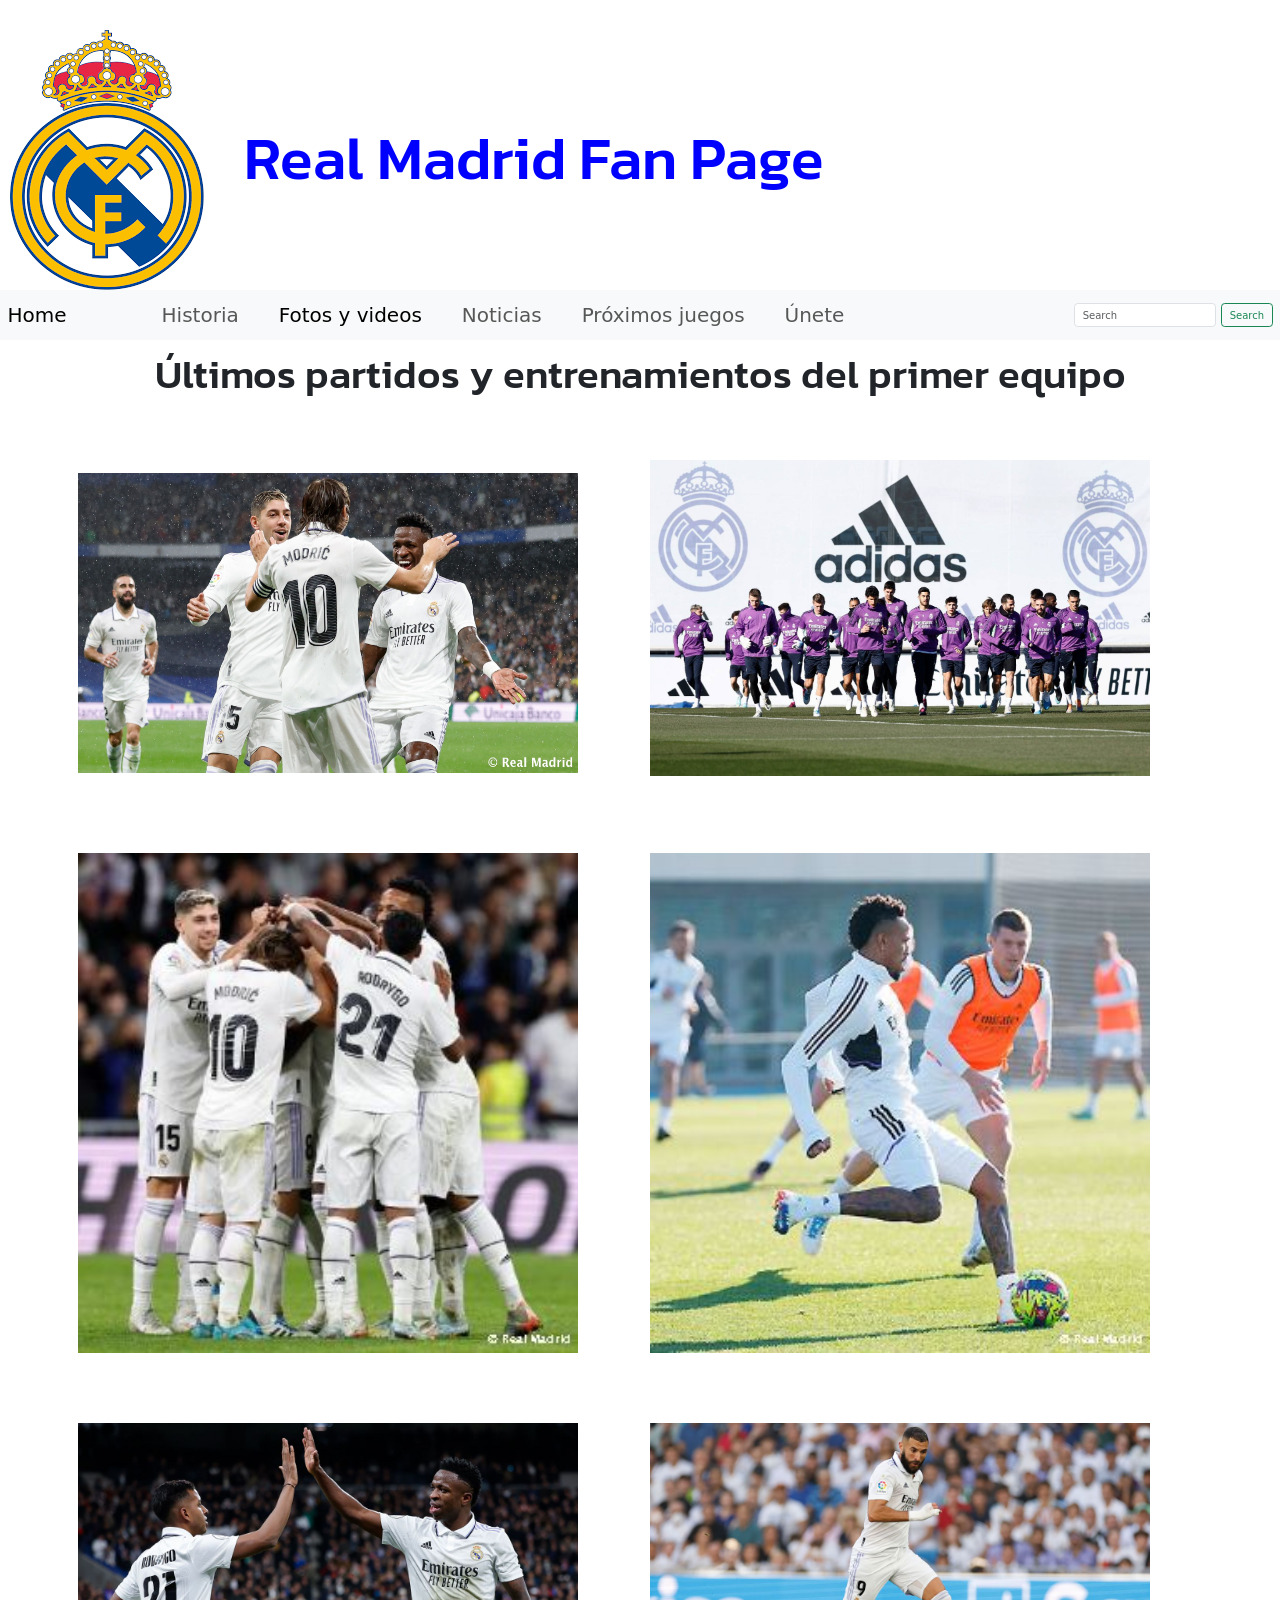
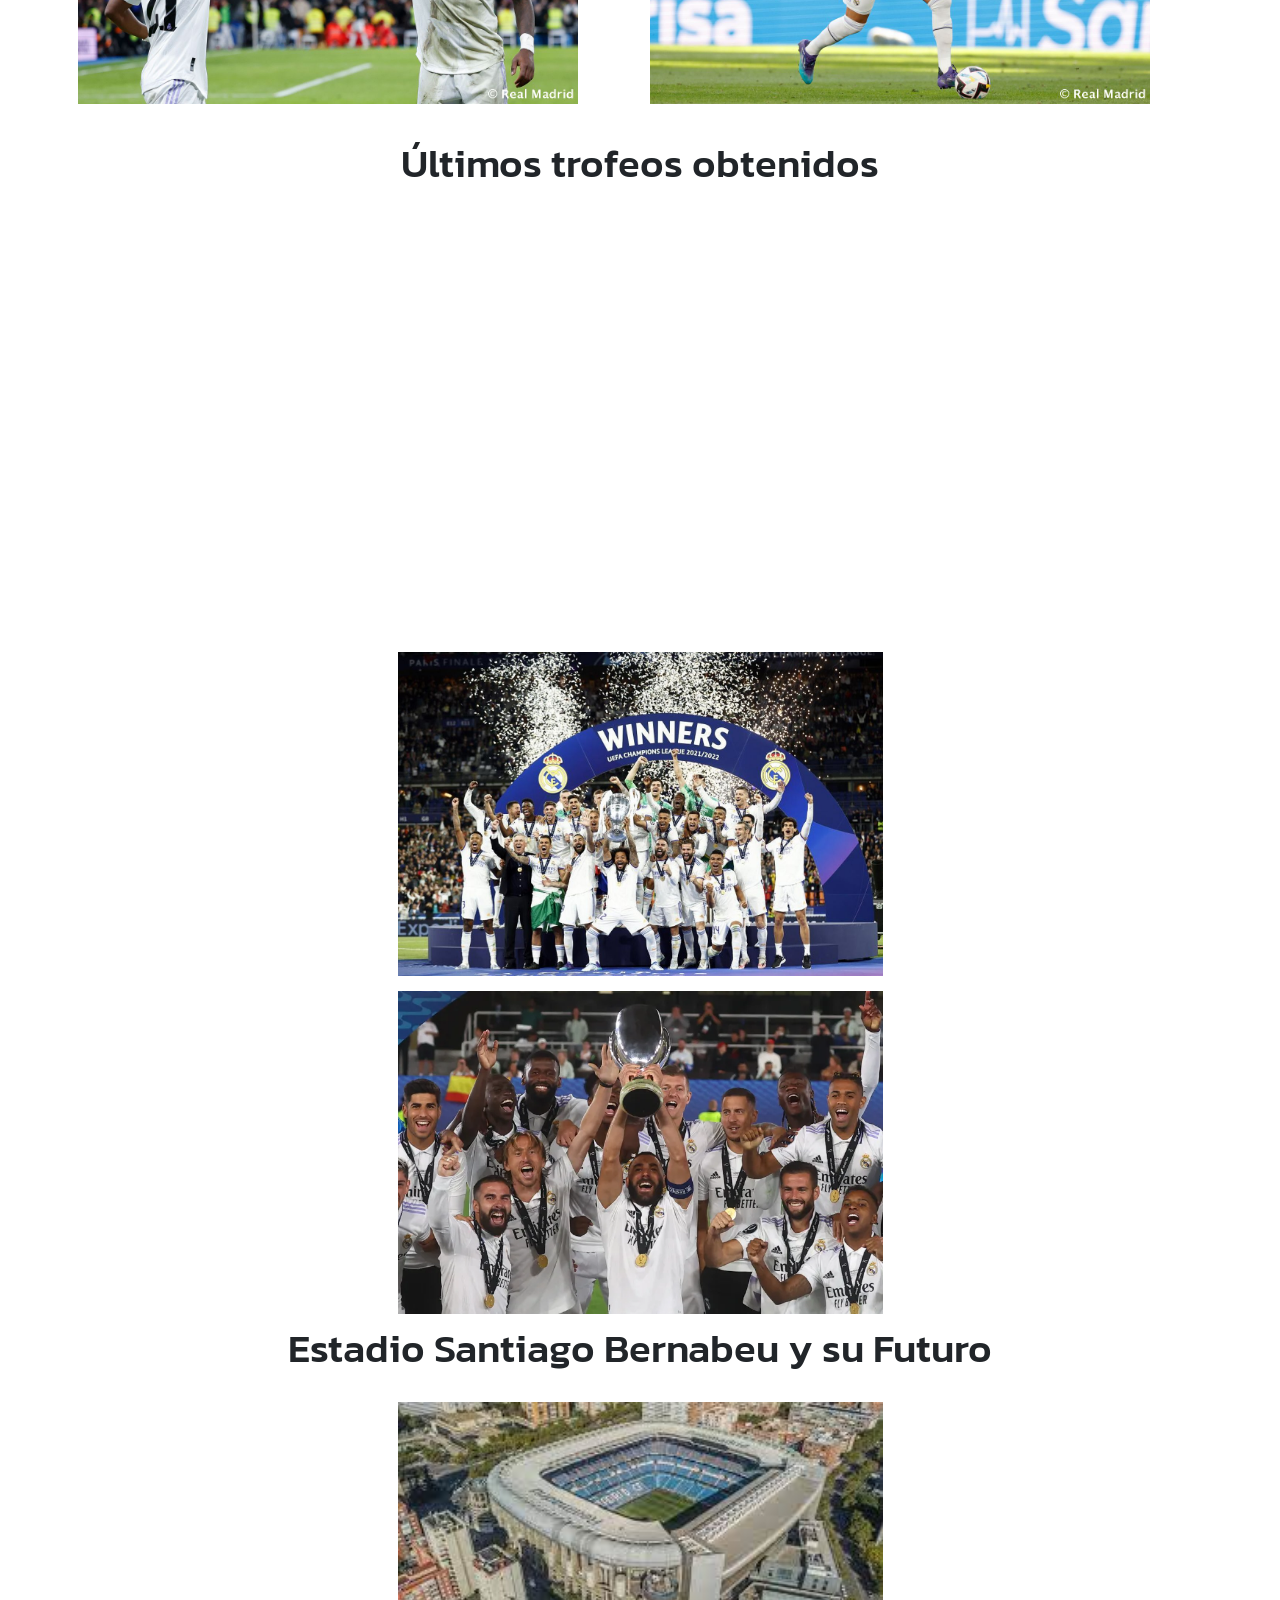
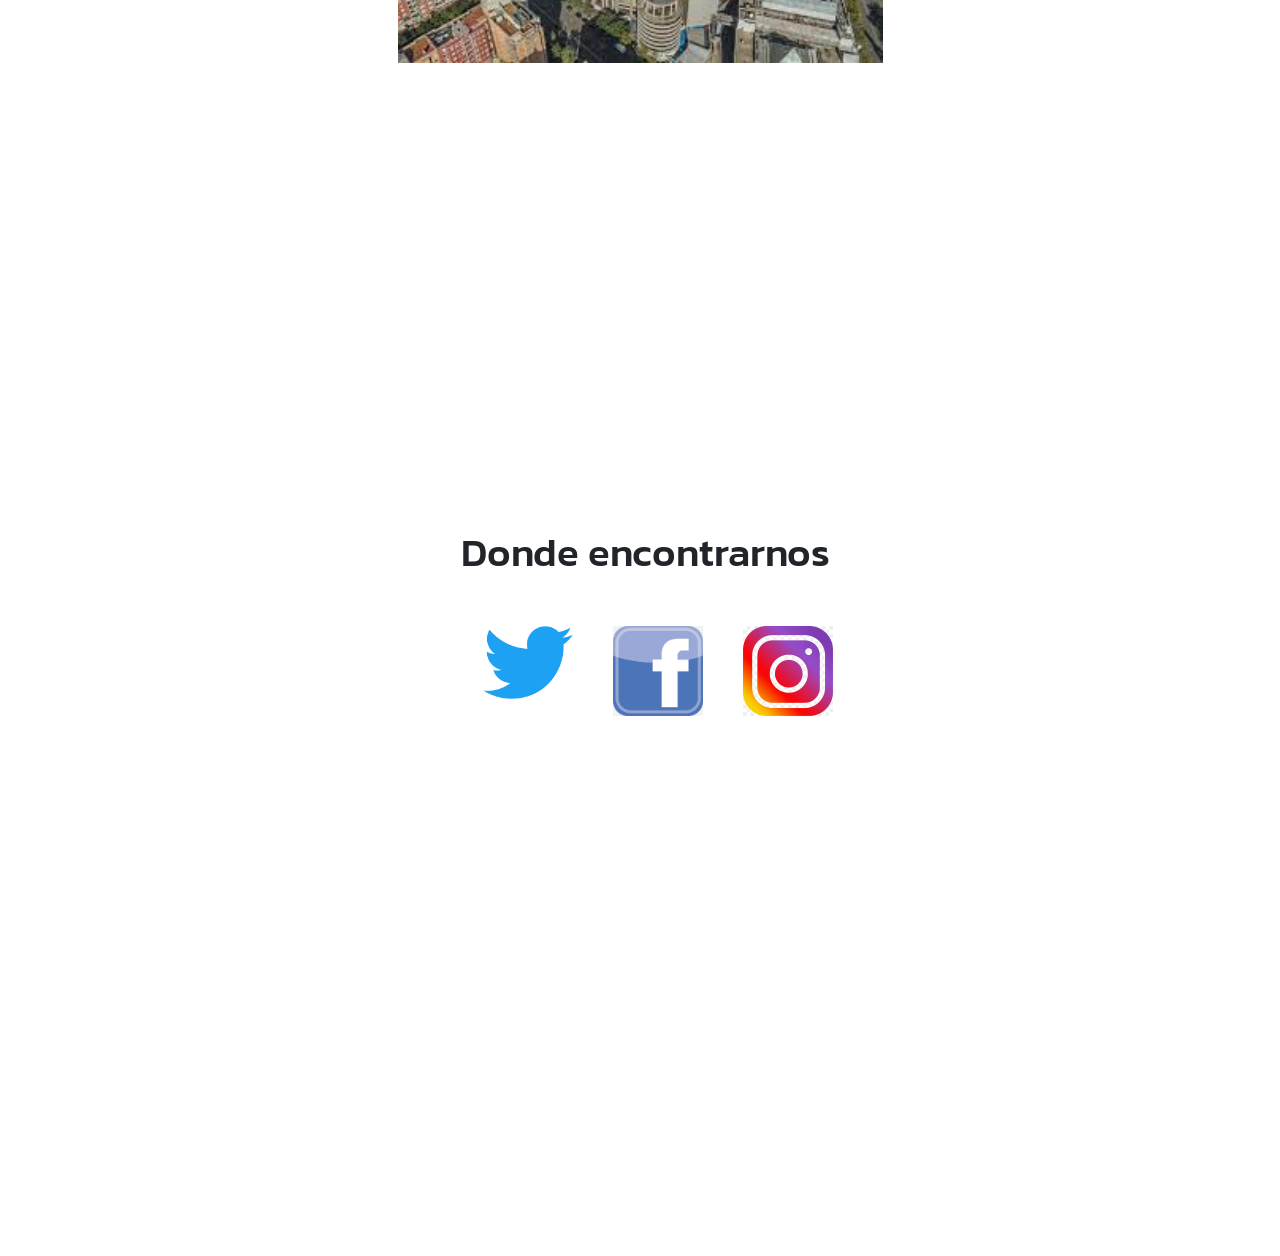
<file: pages/Fotos-y-videos.html>
<!DOCTYPE html>
<html lang="en">
<head>
    <meta charset="UTF-8">
    <meta http-equiv="X-UA-Compatible" content="IE=edge">
    <meta name="viewport" content="width=device-width, initial-scale=1.0">
    <title>Fotos y videos-Real Madrid Fan Page</title>
    <link rel="shortcut icon" href="../img/escudo 1.png">
    <link rel="preconnect" href="https://fonts.googleapis.com">
    <link rel="preconnect" href="https://fonts.gstatic.com" crossorigin>
    <link href="https://fonts.googleapis.com/css2?family=Inter:wght@300;400&family=Kanit:ital@0;1&family=Montserrat&family=Nunito:ital,wght@1,300&display=swap" rel="stylesheet">
   <link href="https://cdn.jsdelivr.net/npm/bootstrap@5.3.0-alpha1/dist/css/bootstrap.min.css" rel="stylesheet" integrity="sha384-GLhlTQ8iRABdZLl6O3oVMWSktQOp6b7In1Zl3/Jr59b6EGGoI1aFkw7cmDA6j6gD" crossorigin="anonymous">
    <link rel="stylesheet" href="../css/styles.css">
</head>
<header>
    <div class="header"> <a href="../index.html">
         <img src="../img/escudo 1.png"alt="logo-real-madrid">
     
     </a>
     <h1>Real Madrid Fan Page</h1>
 </div>

 <nav class="navbar navbar-expand-lg bg-body-tertiary">
    <div class="container-fluid">
     <a class="navbar-brand" href="../index.html">Home</a>
      <button class="navbar-toggler" type="button" data-bs-toggle="collapse" data-bs-target="#navbarSupportedContent" aria-controls="navbarSupportedContent" aria-expanded="false" aria-label="Toggle navigation">
        <span class="navbar-toggler-icon"></span>
      </button> 
      <div class="collapse navbar-collapse" id="navbarSupportedContent">
        <ul class="navbar-nav me-auto mb-2 mb-lg-0">
            <li class="nav-item">
                <a class="nav-link" href="Historia.html">Historia</a>
              </li>
          <li class="nav-item">
            <a class="nav-link active" aria-current="page">Fotos y videos</a>
          </li>
          
          <li class="nav-item">
            <a class="nav-link" href="Noticias.html">Noticias</a>
          </li>
          <li class="nav-item">
            <a class="nav-link" href="Proximos-juegos.html">Próximos juegos</a>
          </li>
          <li class="nav-item">
            <a class="nav-link" href="Unete.html">Únete</a>
          </li>
        </ul>
            
        <form class="d-flex" role="search">
          <input class="form-control me-2" type="search" placeholder="Search" aria-label="Search">
          <button class="btn btn-outline-success" type="submit">Search</button>
        </form>
      </div>
    </div>
</nav>
 </header>
<body>
    <section>
        <h2 class="fotos__h2">Últimos partidos y entrenamientos del primer equipo</h2>
        <section class="fotos__1 container">
          <div class="fotos__1_1">
        <img src="../img/fotos-1.jpg"  alt="foto-1">
      </div>
        <img src="../img/fotos-9.jpg" alt="foto-9">
        <img src="../img/fotos-3.jpg" alt="fotos-3">
        <img src="../img/fotos-2.jpg" alt="fotos-2">
        <img src="../img/fotos-8.jpg" alt="fotos-8">
        <img src="../img/fotos-10.jpg" alt="fotos-10">
      </section>
    </section>
    <section class="fotos__2 container">
    <h2 class="fotos__h2">Últimos trofeos obtenidos</h2>
    <section>
    <div class="video__historia1">
        <iframe width="300" height="315" src="https://www.youtube.com/embed/WiSD3-0IZyg" title="YouTube video player" frameborder="0" allow="accelerometer; autoplay; clipboard-write; encrypted-media; gyroscope; picture-in-picture" allowfullscreen></iframe>
        </div>    
        <div class="fotos__2 container">
        <img src="../img/fotos-4.jpg" alt="foto-4">
        <img src="../img/fotos-5.webp" alt="foto-5">
    </div>
  </section>
</section>

    <h2 class="fotos__h2">Estadio Santiago Bernabeu y su Futuro</h2>
    
<section class="fotos__2 container">
  <div>    
    <img src="../img/fotos-6.jpg" alt="">
  </div>
  <div class="video__youtube1 container">
    <iframe width="300" height="250" src="https://www.youtube.com/embed/aBIpPXIFBCs" title="YouTube video player" frameborder="0" allow="accelerometer; autoplay; clipboard-write; encrypted-media; gyroscope; picture-in-picture" allowfullscreen></iframe>
  </div>
</section>

<footer class="footer-general">

    <h2 class="footer__h2">Donde encontrarnos</h2>
     <div class="footer__1">
     <a class="footer__imgtw" href="https://www.twitter.com/realmadrid"> 
     <img src="../img/logo-tw.png" alt="logo-tw">
     </a>
 
     <span class="footer__imgfb"><a href="https://www.facebook.com/realmadrid.html">
         <img src="../img/logo-fb.png" alt="logo-fb">
     </a> 

     </span>
    <span class="footer__imgig"><a href="https://instagram.com/realmadrid">
     <img src="../img/logo-ig.png" alt="logo-ig">
    </a></span>  
     
     </div>
    
 <div  class="footer__2"> <iframe src="https://www.google.com/maps/embed?pb=!1m18!1m12!1m3!1d6072.034734756565!2d-3.692238563739062!3d40.45275257576471!2m3!1f0!2f0!3f0!3m2!1i1024!2i768!4f13.1!3m3!1m2!1s0xd4228e23705d39f%3A0xa8fff6d26e2b1988!2sEstadio%20Santiago%20Bernab%C3%A9u!5e0!3m2!1ses!2sar!4v1672270156939!5m2!1ses!2sar" width="400" height="300" style="border:0;" allowfullscreen="" loading="lazy" referrerpolicy="no-referrer-when-downgrade"></iframe>
</div>
 </footer>
 <script src="https://cdn.jsdelivr.net/npm/bootstrap@5.3.0-alpha1/dist/js/bootstrap.bundle.min.js" integrity="sha384-w76AqPfDkMBDXo30jS1Sgez6pr3x5MlQ1ZAGC+nuZB+EYdgRZgiwxhTBTkF7CXvN" crossorigin="anonymous"></script>
        
</body>
</html>
</file>
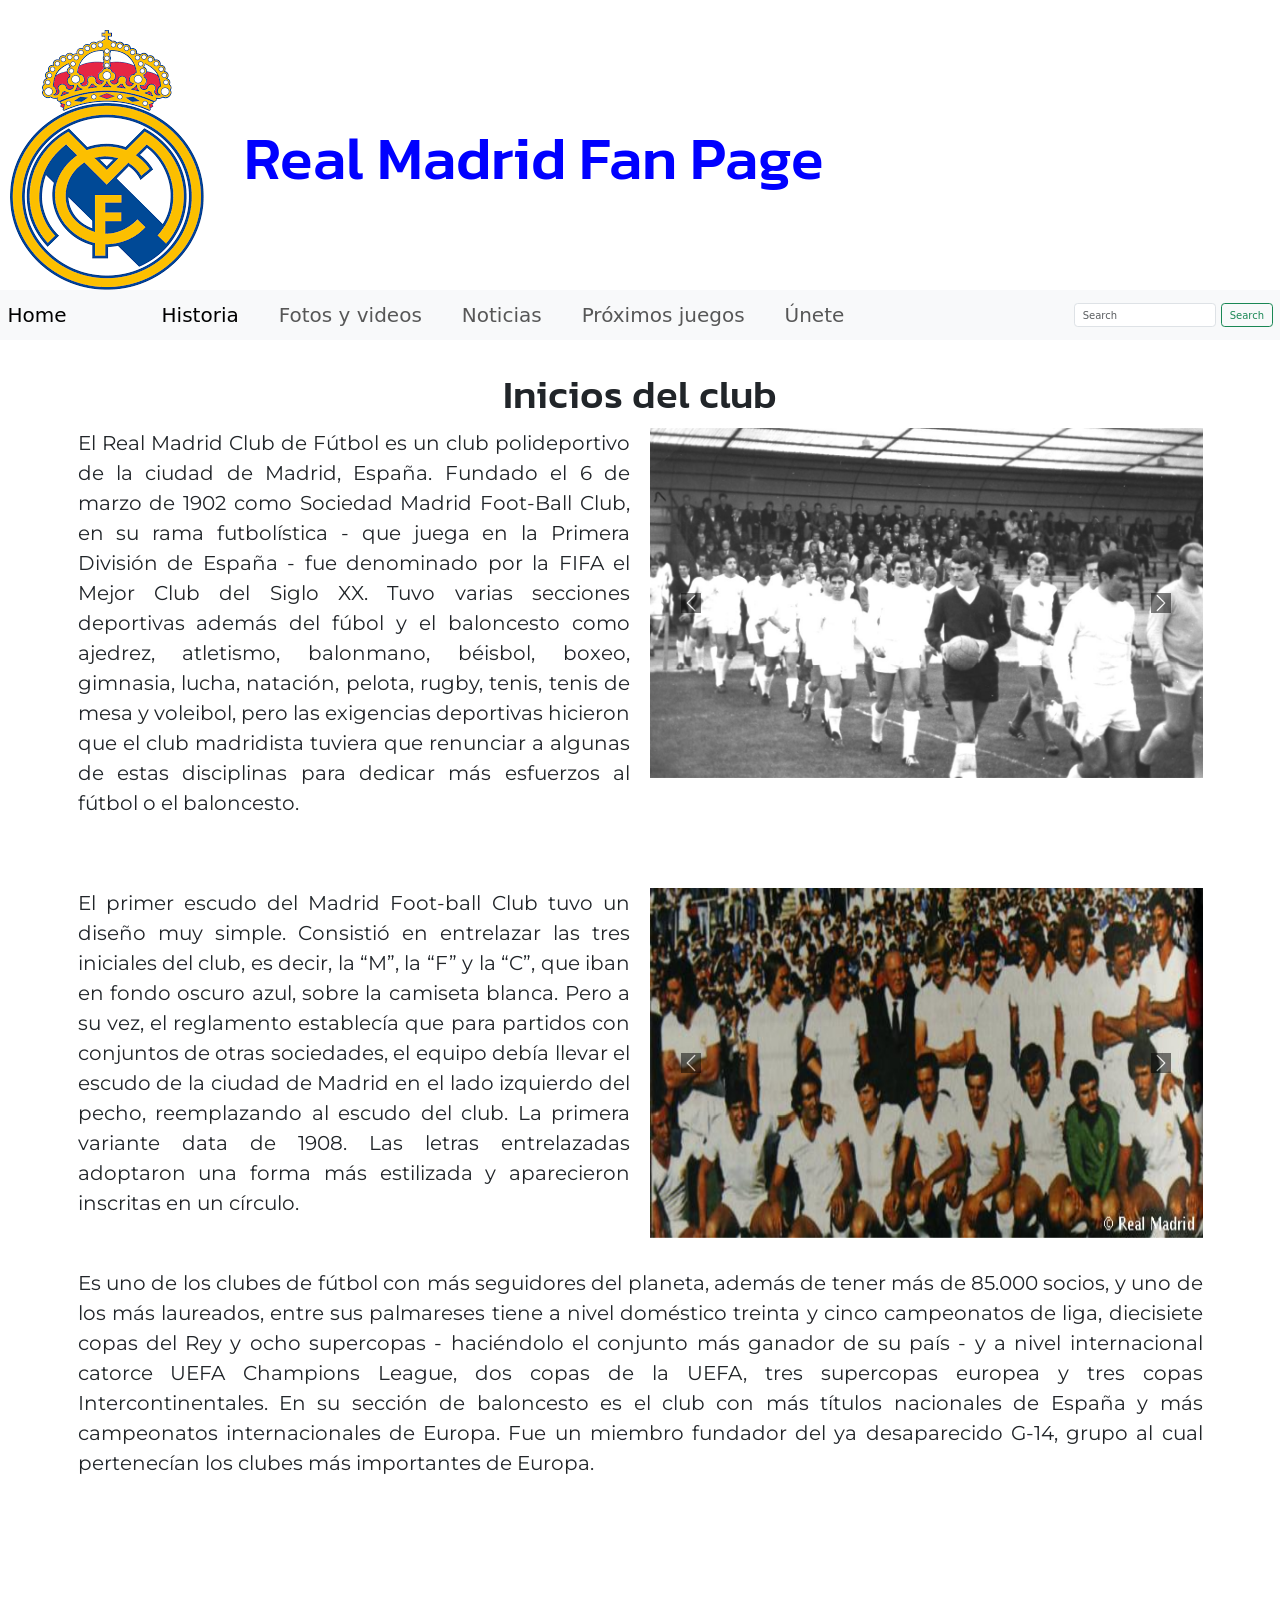
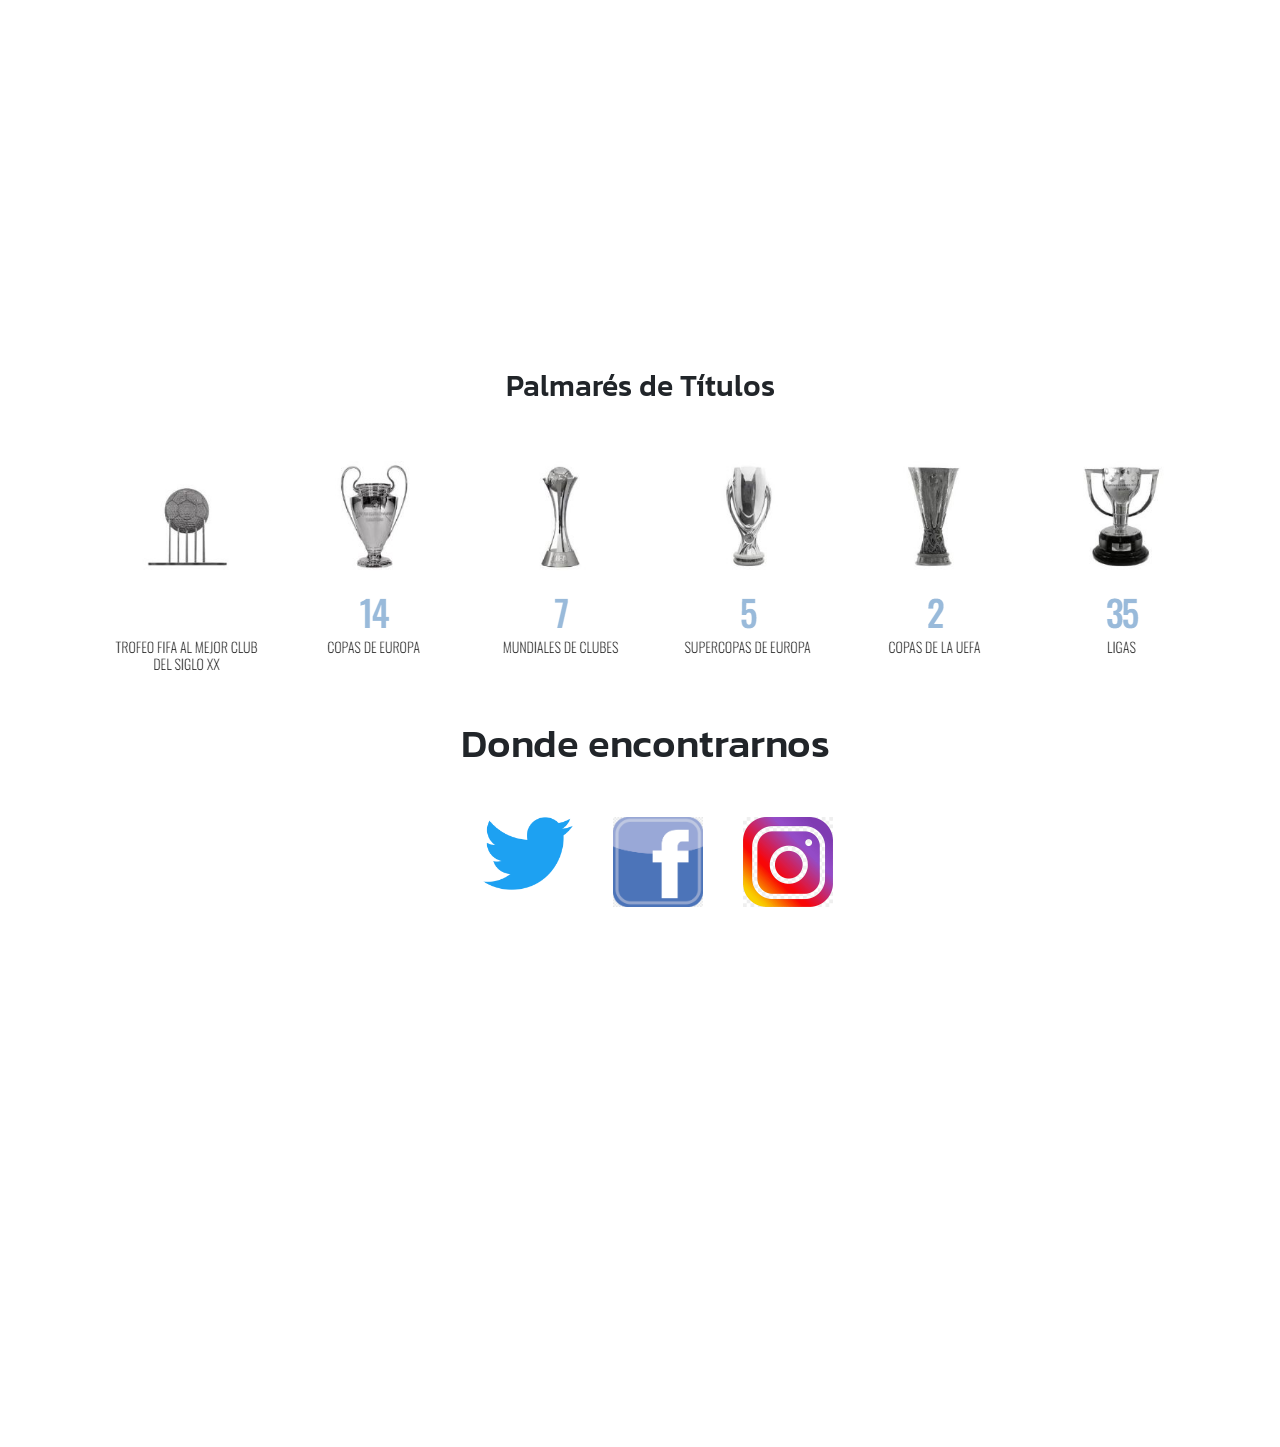
<file: pages/Historia.html>
<!DOCTYPE html>
<html lang="en">
<head>
    <meta charset="UTF-8">
    <meta http-equiv="X-UA-Compatible" content="IE=edge">
    <meta name="viewport" content="width=device-width, initial-scale=1.0">
    <meta name="keywords" content="historia, club, realmadrid, fundacion, titulos, madridista, bernabeu, futbol, uefa, champions">
    <meta name="description" content=" la maravillosa historia de como se fundó y se formó el mejor club del mundo">
    <link rel="shortcut icon" href="../img/escudo 1.png">
    <link rel="preconnect" href="https://fonts.googleapis.com">
    <link rel="preconnect" href="https://fonts.gstatic.com" crossorigin>
    <link href="https://fonts.googleapis.com/css2?family=Inter:wght@300;400&family=Kanit:ital@0;1&family=Montserrat&family=Nunito:ital,wght@1,300&display=swap" rel="stylesheet">
   
    <link href="https://cdn.jsdelivr.net/npm/bootstrap@5.3.0-alpha1/dist/css/bootstrap.min.css" rel="stylesheet" integrity="sha384-GLhlTQ8iRABdZLl6O3oVMWSktQOp6b7In1Zl3/Jr59b6EGGoI1aFkw7cmDA6j6gD" crossorigin="anonymous">
    <link rel="stylesheet" href="../css/styles.css">
    <title>Historia-Real Madrid Fan Page</title>
</head>
<header>
   <div class="header"> <a href="../index.html">
        <img src="../img/escudo 1.png"alt="logo-real-madrid">
    
    </a>
    <h1>Real Madrid Fan Page</h1>
</div>

    <nav class="navbar navbar-expand-lg bg-body-tertiary">
        <div class="container-fluid">
         <a class="navbar-brand" href="../index.html">Home</a>
          <button class="navbar-toggler" type="button" data-bs-toggle="collapse" data-bs-target="#navbarSupportedContent" aria-controls="navbarSupportedContent" aria-expanded="false" aria-label="Toggle navigation">
            <span class="navbar-toggler-icon"></span>
          </button> 
          <div class="collapse navbar-collapse" id="navbarSupportedContent">
            <ul class="navbar-nav me-auto mb-2 mb-lg-0">
              <li class="nav-item">
                <a class="nav-link active" aria-current="page">Historia</a>
              </li>
              <li class="nav-item">
                <a class="nav-link" href="Fotos-y-videos.html">Fotos y videos</a>
              </li>
              <li class="nav-item">
                <a class="nav-link" href="Noticias.html">Noticias</a>
              </li>
              <li class="nav-item">
                <a class="nav-link" href="Proximos-juegos.html">Próximos juegos</a>
              </li>
              <li class="nav-item">
                <a class="nav-link" href="Unete.html">Únete</a>
              </li>
            </ul>
                
            <form class="d-flex" role="search">
              <input class="form-control me-2" type="search" placeholder="Search" aria-label="Search">
              <button class="btn btn-outline-success" type="submit">Search</button>
            </form>
          </div>
        </div>
    </nav>



</header>
<body>
    <h2>Inicios del club</h2>
   <main class="historia container">
    <p>
        El Real Madrid Club de Fútbol es un club polideportivo de la ciudad de Madrid, España. Fundado el 6 de marzo de 1902 como Sociedad Madrid Foot-Ball Club, en su rama futbolística - que juega en la Primera División de España - fue denominado por la FIFA el Mejor Club del Siglo XX. Tuvo varias secciones deportivas además del fúbol y el baloncesto como ajedrez, atletismo, balonmano, béisbol, boxeo, gimnasia, lucha, natación, pelota, rugby, tenis, tenis de mesa y voleibol, pero las exigencias deportivas hicieron que el club madridista tuviera que renunciar a algunas de estas disciplinas para dedicar más esfuerzos al fútbol o el baloncesto.
        </p>
        <div id="carouselExample1" class="carousel slide">
          <div class="carousel-inner">
            <div class="carousel-item active">
              <img src="../img/historia-1.jpg" class="d-block w-100" alt="...">
            </div>
            <div class="carousel-item">
              <img src="../img/historia-2.jpg" class="d-block w-100" alt="...">
            </div>
            <div class="carousel-item">
              <img src="../img/historia-3.jpg" class="d-block w-100" alt="...">
            </div>
          </div>
          <button class="carousel-control-prev" type="button" data-bs-target="#carouselExample1" data-bs-slide="prev">
            <span class="carousel-control-prev-icon" aria-hidden="true"></span>
            <span class="visually-hidden">Previous</span>
          </button>
          <button class="carousel-control-next" type="button" data-bs-target="#carouselExample1" data-bs-slide="next">
            <span class="carousel-control-next-icon" aria-hidden="true"></span>
            <span class="visually-hidden">Next</span>
          </button>
        </div>
      
    <p>El primer escudo del Madrid Foot-ball Club tuvo un diseño muy simple. Consistió en entrelazar las tres iniciales del club, es decir, la “M”, la “F” y la “C”, que iban en fondo oscuro azul, sobre la camiseta blanca. Pero a su vez, el reglamento establecía que para partidos con conjuntos de otras sociedades, el equipo debía llevar el escudo de la ciudad de Madrid en el lado izquierdo del pecho, reemplazando al escudo del club.
        La primera variante data de 1908. Las letras entrelazadas adoptaron una forma más estilizada y aparecieron inscritas en un círculo.
        </p>
        <div id="carouselExample2" class="carousel slide">
          <div class="carousel-inner">
            <div class="carousel-item active">
              <img src="../img/historia-4.jpg" class="d-block w-100" alt="historia-4">
            </div>
            <div class="carousel-item">
              <img src="../img/historia-5.jpg" class="d-block w-100" alt="historia-5">
            </div>
          <button class="carousel-control-prev" type="button" data-bs-target="#carouselExample2" data-bs-slide="prev">
            <span class="carousel-control-prev-icon" aria-hidden="true"></span>
            <span class="visually-hidden">Previous</span>
          </button>
          <button class="carousel-control-next" type="button" data-bs-target="#carouselExample2" data-bs-slide="next">
            <span class="carousel-control-next-icon" aria-hidden="true"></span>
            <span class="visually-hidden">Next</span>
          </button>
        </div>
      </main>
    
 <section class="historia2 container">
    <p>Es uno de los clubes de fútbol con más seguidores del planeta, además de tener más de 85.000 socios, y uno de los más laureados, entre sus palmareses tiene a nivel doméstico treinta y cinco campeonatos de liga, diecisiete copas del Rey y ocho supercopas - haciéndolo el conjunto más ganador de su país - y a nivel internacional catorce UEFA Champions League, dos copas de la UEFA, tres supercopas europea y tres copas Intercontinentales. En su sección de baloncesto es el club con más títulos nacionales de España y más campeonatos internacionales de Europa. Fue un miembro fundador del ya desaparecido G-14, grupo al cual pertenecían los clubes más importantes de Europa.</p>
    <div class="video__historia1 container">
    <iframe width="300" height="320" src="https://www.youtube.com/embed/QvJoCy-0XCs" title="YouTube video player" frameborder="0" allow="accelerometer; autoplay; clipboard-write; encrypted-media; gyroscope; picture-in-picture" allowfullscreen></iframe>
    </div>
    <div> 
    <h3>Palmarés de Títulos</h3>
    <img src="../img/palmares-1.png" alt="Palmarés-1">
   </div>
</section>

   
        

    
<footer class="footer-general">

    <h2 class="footer__h2">Donde encontrarnos</h2>
     <div class="footer__1">
     <a class="footer__imgtw" href="https://www.twitter.com/realmadrid"> 
     <img src="../img/logo-tw.png" alt="logo-tw">
     </a>
 
     <span class="footer__imgfb"><a href="https://www.facebook.com/realmadrid.html">
         <img src="../img/logo-fb.png" alt="logo-fb">
     </a> 

     </span>
    <span class="footer__imgig"><a href="https://instagram.com/realmadrid">
     <img src="../img/logo-ig.png" alt="logo-ig">
    </a></span>  
     
     </div>
    
 <div  class="footer__2"> <iframe src="https://www.google.com/maps/embed?pb=!1m18!1m12!1m3!1d6072.034734756565!2d-3.692238563739062!3d40.45275257576471!2m3!1f0!2f0!3f0!3m2!1i1024!2i768!4f13.1!3m3!1m2!1s0xd4228e23705d39f%3A0xa8fff6d26e2b1988!2sEstadio%20Santiago%20Bernab%C3%A9u!5e0!3m2!1ses!2sar!4v1672270156939!5m2!1ses!2sar" width="400" height="300" style="border:0;" allowfullscreen="" loading="lazy" referrerpolicy="no-referrer-when-downgrade"></iframe>
</div>
 </footer>
 <script src="https://cdn.jsdelivr.net/npm/bootstrap@5.3.0-alpha1/dist/js/bootstrap.bundle.min.js" integrity="sha384-w76AqPfDkMBDXo30jS1Sgez6pr3x5MlQ1ZAGC+nuZB+EYdgRZgiwxhTBTkF7CXvN" crossorigin="anonymous"></script>
        
</body>
</html>
</file>
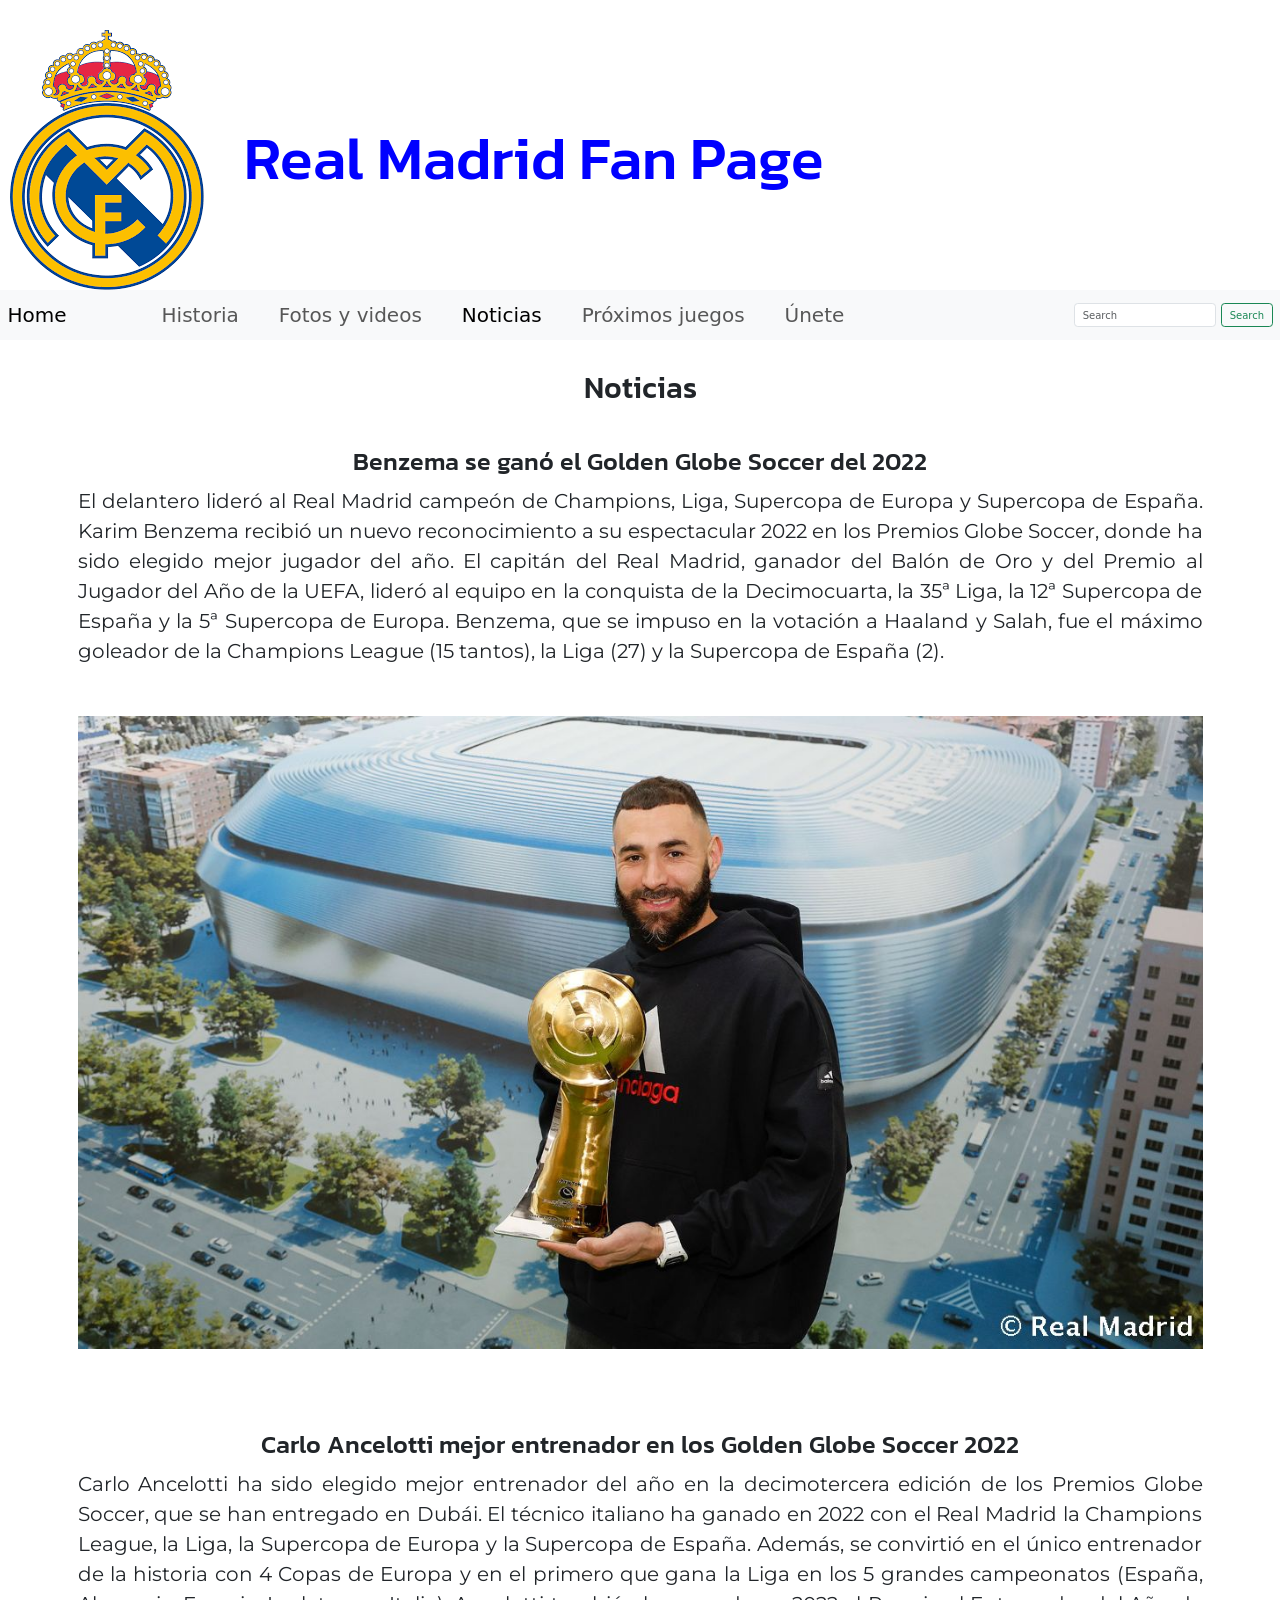
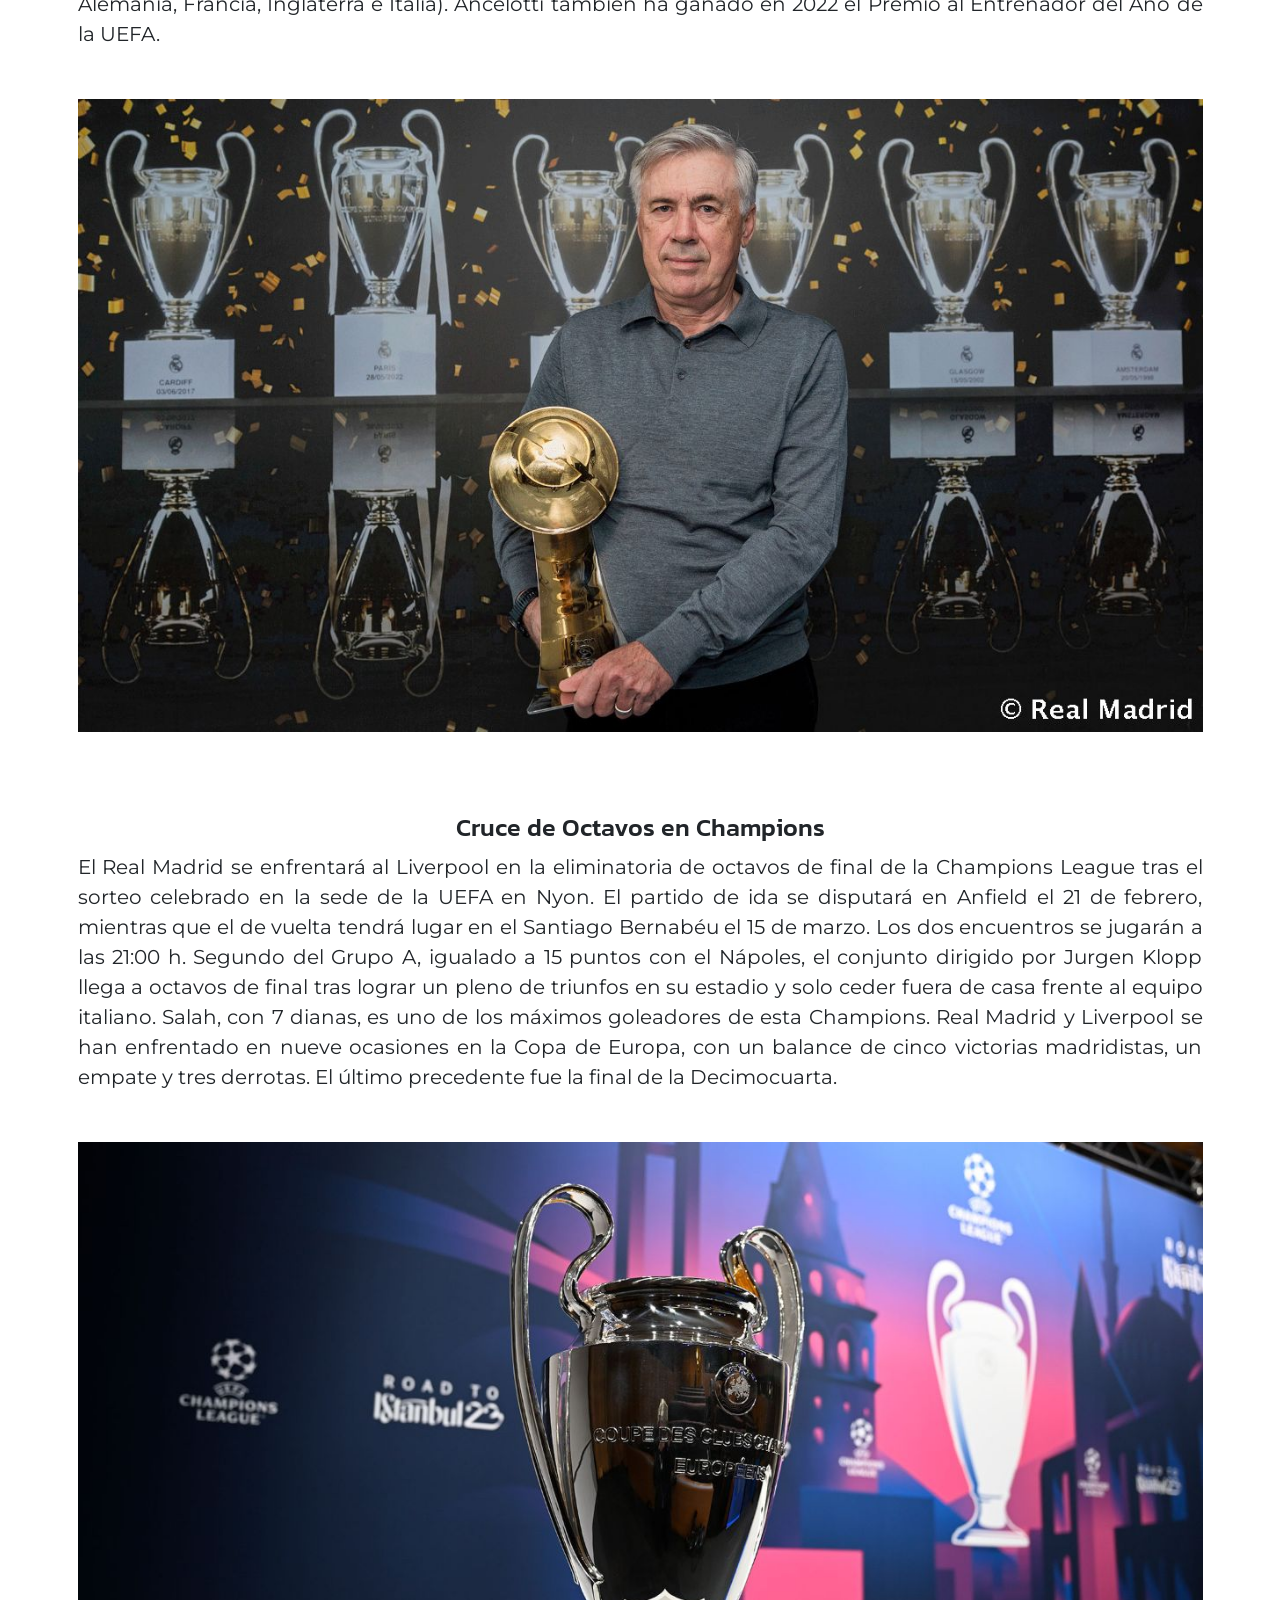
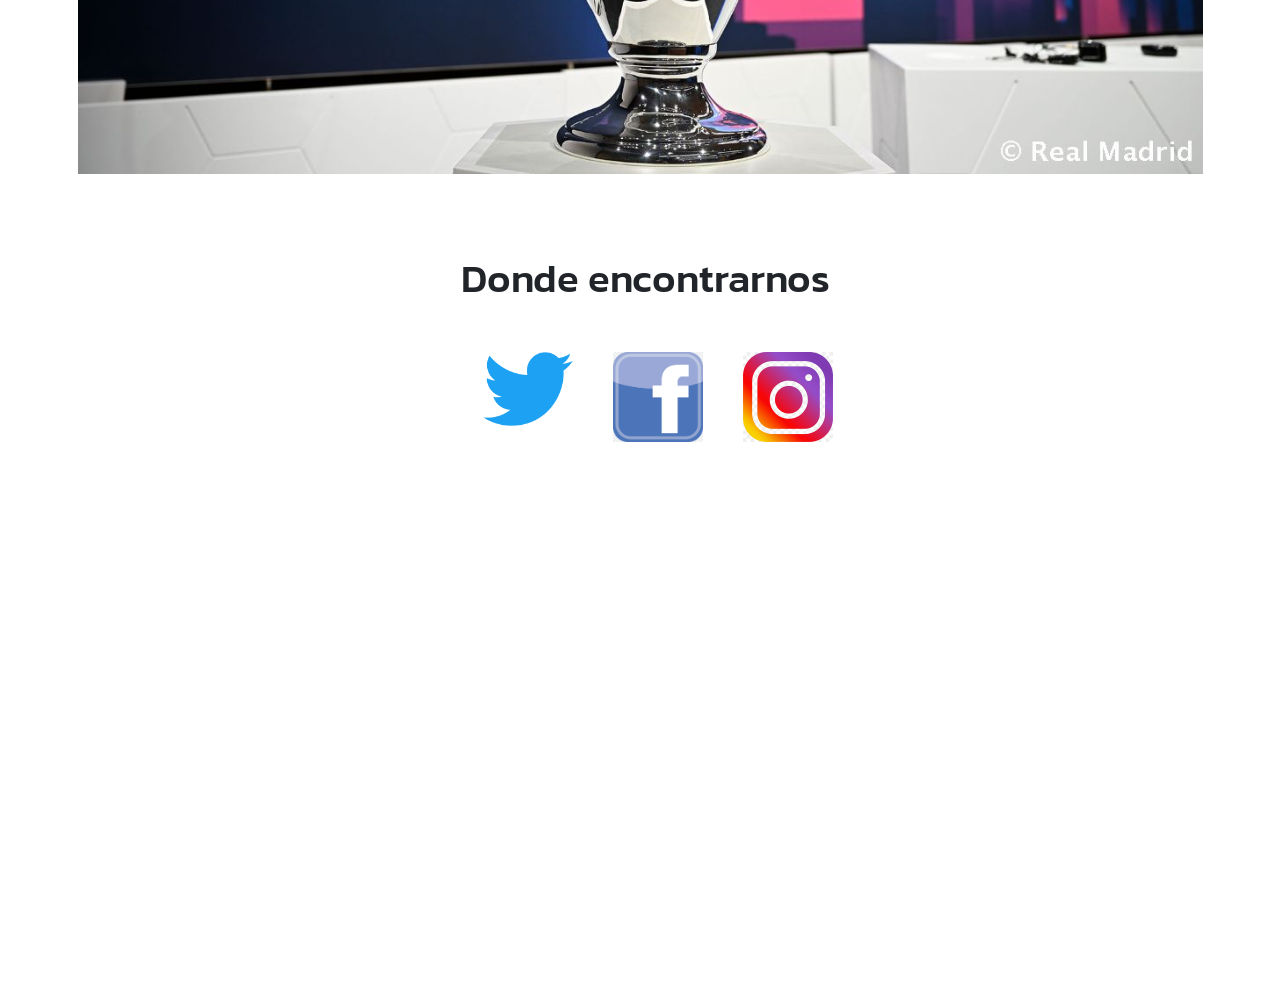
<file: pages/Noticias.html>
<!DOCTYPE html>
<html lang="en">
<head>
    <meta charset="UTF-8">
    <meta http-equiv="X-UA-Compatible" content="IE=edge">
    <meta name="viewport" content="width=device-width, initial-scale=1.0">
    <meta name="keywords" content="noticias, equipo, realmadrid, futbol, actualidad, liga, champions, uefa, futbol, madrid">
    <meta name="description" content="Noticias y novedades del dia a dia del equipo, actualizacion de la plantilla, como preparan los partidos y resultados de los mismos. ">
    <link rel="shortcut icon" href="../img/escudo 1.png">
    <link rel="preconnect" href="https://fonts.googleapis.com">
    <link rel="preconnect" href="https://fonts.gstatic.com" crossorigin>
    <link href="https://fonts.googleapis.com/css2?family=Inter:wght@300;400&family=Kanit:ital@0;1&family=Montserrat&family=Nunito:ital,wght@1,300&display=swap" rel="stylesheet">
   
    <link href="https://cdn.jsdelivr.net/npm/bootstrap@5.3.0-alpha1/dist/css/bootstrap.min.css" rel="stylesheet" integrity="sha384-GLhlTQ8iRABdZLl6O3oVMWSktQOp6b7In1Zl3/Jr59b6EGGoI1aFkw7cmDA6j6gD" crossorigin="anonymous">
    <link rel="stylesheet" href="../css/styles.css">
    <title>Noticias-Real Madrid Fan Page</title>
</head>
<body>
    <header>
        <div class="header"> <a href="../index.html">
             <img src="../img/escudo 1.png"alt="logo-real-madrid">
         
         </a>
         <h1>Real Madrid Fan Page</h1>
     </div>
     
         <nav class="navbar navbar-expand-lg bg-body-tertiary">
            <div class="container-fluid">
             <a class="navbar-brand" href="../index.html">Home</a>
              <button class="navbar-toggler" type="button" data-bs-toggle="collapse" data-bs-target="#navbarSupportedContent" aria-controls="navbarSupportedContent" aria-expanded="false" aria-label="Toggle navigation">
                <span class="navbar-toggler-icon"></span>
              </button> 
              <div class="collapse navbar-collapse" id="navbarSupportedContent">
                <ul class="navbar-nav me-auto mb-2 mb-lg-0">
                    <li class="nav-item">
                        <a class="nav-link" href="Historia.html">Historia</a>
                      </li>
                      <li class="nav-item">
                        <a class="nav-link" href="Fotos-y-videos.html">Fotos y videos</a>
                      </li>
                
                      <li class="nav-item">
                        <a class="nav-link active" aria-current="page">Noticias</a>
                      </li>
                  <li class="nav-item">
                    <a class="nav-link" href="Proximos-juegos.html">Próximos juegos</a>
                  </li>
                  <li class="nav-item">
                    <a class="nav-link" href="Unete.html">Únete</a>
                  </li>
                </ul>
                    
                <form class="d-flex" role="search">
                  <input class="form-control me-2" type="search" placeholder="Search" aria-label="Search">
                  <button class="btn btn-outline-success" type="submit">Search</button>
                </form>
              </div>
            </div>
        </nav>
     </div>
     </header>
    

    <h3>Noticias</h3>
    <main class="noticias container">
    <h4>Benzema se ganó el Golden Globe Soccer del 2022</h4>
    <p>El delantero lideró al Real Madrid campeón de Champions, Liga, Supercopa de Europa y Supercopa de España.
        Karim Benzema recibió un nuevo reconocimiento a su espectacular 2022 en los Premios Globe Soccer, donde ha sido elegido mejor jugador del año. El capitán del Real Madrid, ganador del Balón de Oro y del Premio al Jugador del Año de la UEFA, lideró al equipo en la conquista de la Decimocuarta, la 35ª Liga, la 12ª Supercopa de España y la 5ª Supercopa de Europa.
        
        Benzema, que se impuso en la votación a Haaland y Salah, fue el máximo goleador de la Champions League (15 tantos), la Liga (27) y la Supercopa de España (2).</p>
    <img src="../img/noticias-1.jpg" alt="noticias-1">
    <h4>Carlo Ancelotti mejor entrenador en los Golden Globe Soccer 2022</h4>
    <p>Carlo Ancelotti ha sido elegido mejor entrenador del año en la decimotercera edición de los Premios Globe Soccer, que se han entregado en Dubái. El técnico italiano ha ganado en 2022 con el Real Madrid la Champions League, la Liga, la Supercopa de Europa y la Supercopa de España.

        Además, se convirtió en el único entrenador de la historia con 4 Copas de Europa y en el primero que gana la Liga en los 5 grandes campeonatos (España, Alemania, Francia, Inglaterra e Italia). Ancelotti también ha ganado en 2022 el Premio al Entrenador del Año de la UEFA.
        </p>
        <img src="../img/noticias-2.jpg" alt="">
        <h4>Cruce de Octavos en Champions</h4>
        <p>
            El Real Madrid se enfrentará al Liverpool en la eliminatoria de octavos de final de la Champions League tras el sorteo celebrado en la sede de la UEFA en Nyon. El partido de ida se disputará en Anfield el 21 de febrero, mientras que el de vuelta tendrá lugar en el Santiago Bernabéu el 15 de marzo. Los dos encuentros se jugarán a las 21:00 h.
            
            Segundo del Grupo A, igualado a 15 puntos con el Nápoles, el conjunto dirigido por Jurgen Klopp llega a octavos de final tras lograr un pleno de triunfos en su estadio y solo ceder fuera de casa frente al equipo italiano. Salah, con 7 dianas, es uno de los máximos goleadores de esta Champions. Real Madrid y Liverpool se han enfrentado en nueve ocasiones en la Copa de Europa, con un balance de cinco victorias madridistas, un empate y tres derrotas. El último precedente fue la final de la Decimocuarta.
            </p>
        <img src="../img/noticias-3.jpg" alt="noticias-3">
    </main>
    <footer class="footer-general">

        <h2 class="footer__h2">Donde encontrarnos</h2>
         <div class="footer__1">
         <a class="footer__imgtw" href="https://www.twitter.com/realmadrid"> 
         <img src="../img/logo-tw.png" alt="logo-tw">
         </a>
     
         <span class="footer__imgfb"><a href="https://www.facebook.com/realmadrid.html">
             <img src="../img/logo-fb.png" alt="logo-fb">
         </a> 
    
         </span>
        <span class="footer__imgig"><a href="https://instagram.com/realmadrid">
         <img src="../img/logo-ig.png" alt="logo-ig">
        </a></span>  
         
         </div>
        
     <div  class="footer__2"> <iframe src="https://www.google.com/maps/embed?pb=!1m18!1m12!1m3!1d6072.034734756565!2d-3.692238563739062!3d40.45275257576471!2m3!1f0!2f0!3f0!3m2!1i1024!2i768!4f13.1!3m3!1m2!1s0xd4228e23705d39f%3A0xa8fff6d26e2b1988!2sEstadio%20Santiago%20Bernab%C3%A9u!5e0!3m2!1ses!2sar!4v1672270156939!5m2!1ses!2sar" width="400" height="300" style="border:0;" allowfullscreen="" loading="lazy" referrerpolicy="no-referrer-when-downgrade"></iframe>
    </div>
     </footer>
        
     <script src="https://cdn.jsdelivr.net/npm/bootstrap@5.3.0-alpha1/dist/js/bootstrap.bundle.min.js" integrity="sha384-w76AqPfDkMBDXo30jS1Sgez6pr3x5MlQ1ZAGC+nuZB+EYdgRZgiwxhTBTkF7CXvN" crossorigin="anonymous"></script>
        
</body>
</html>
</file>
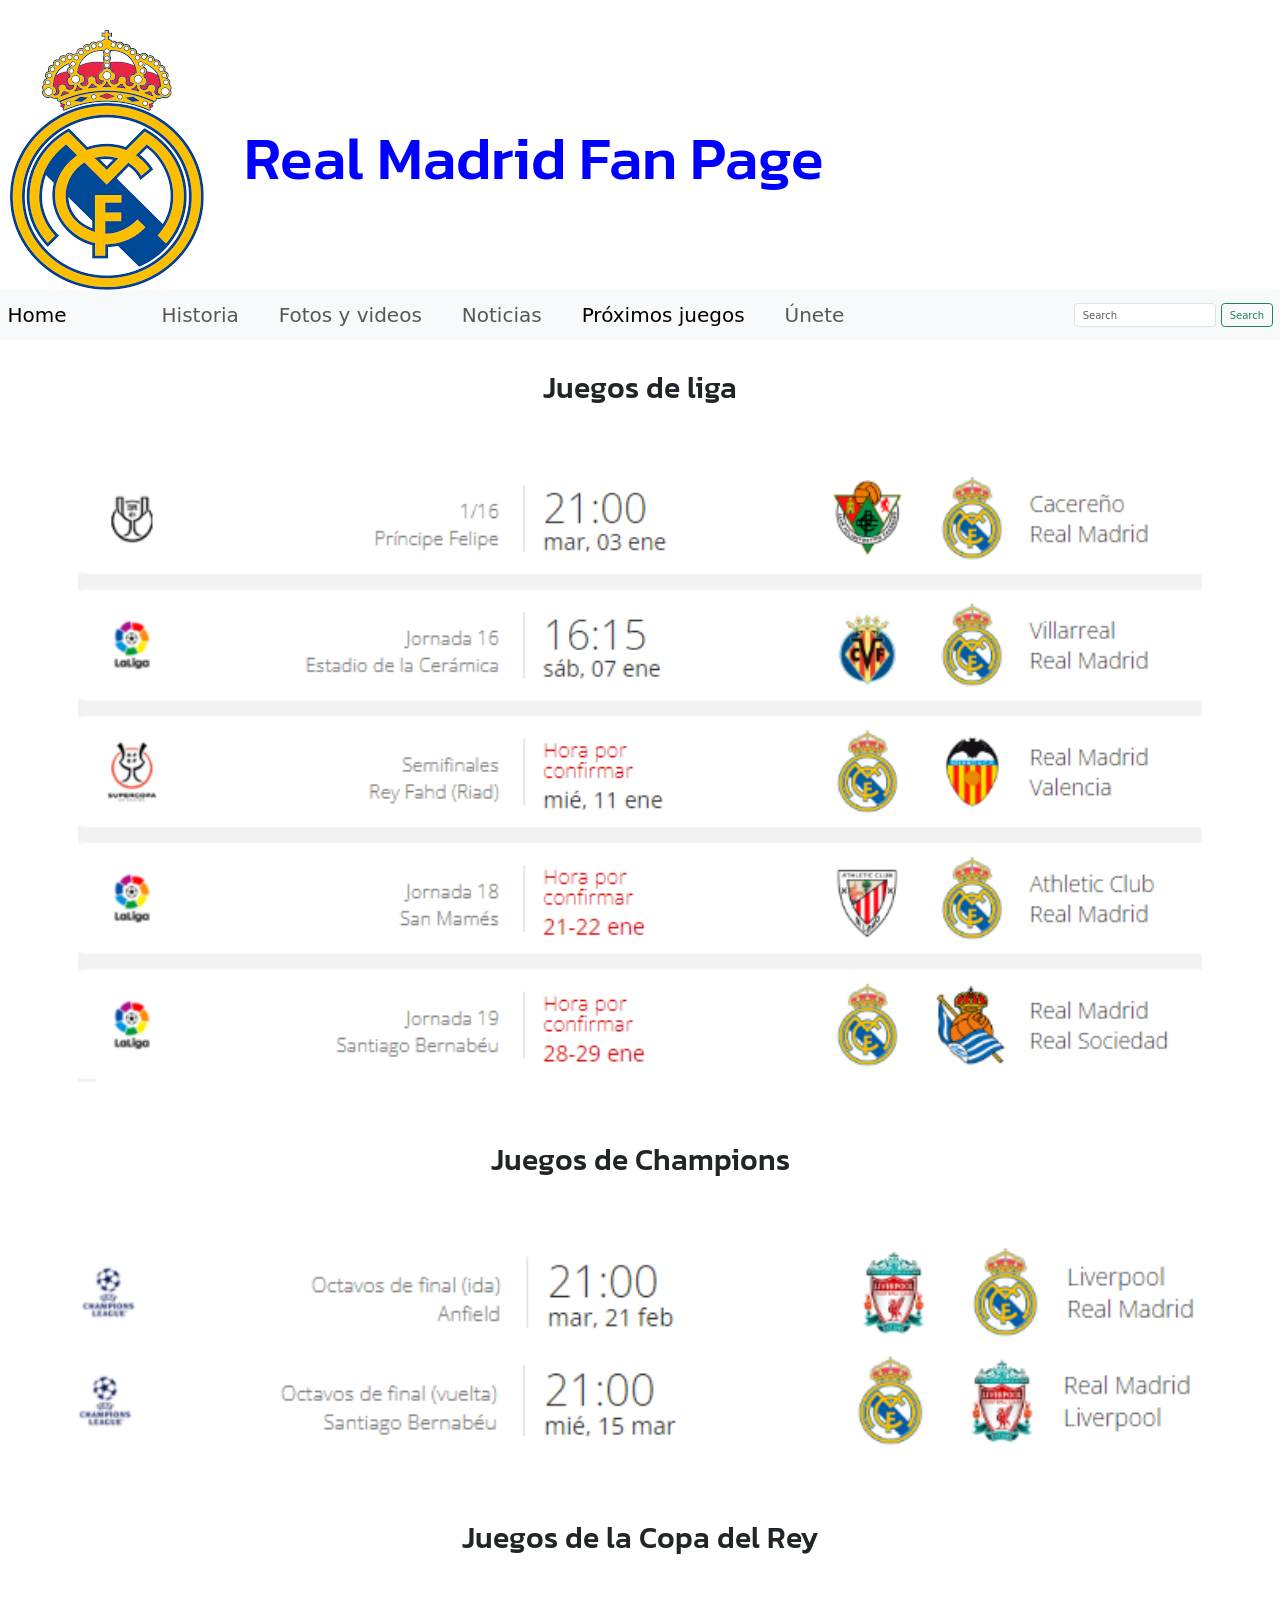
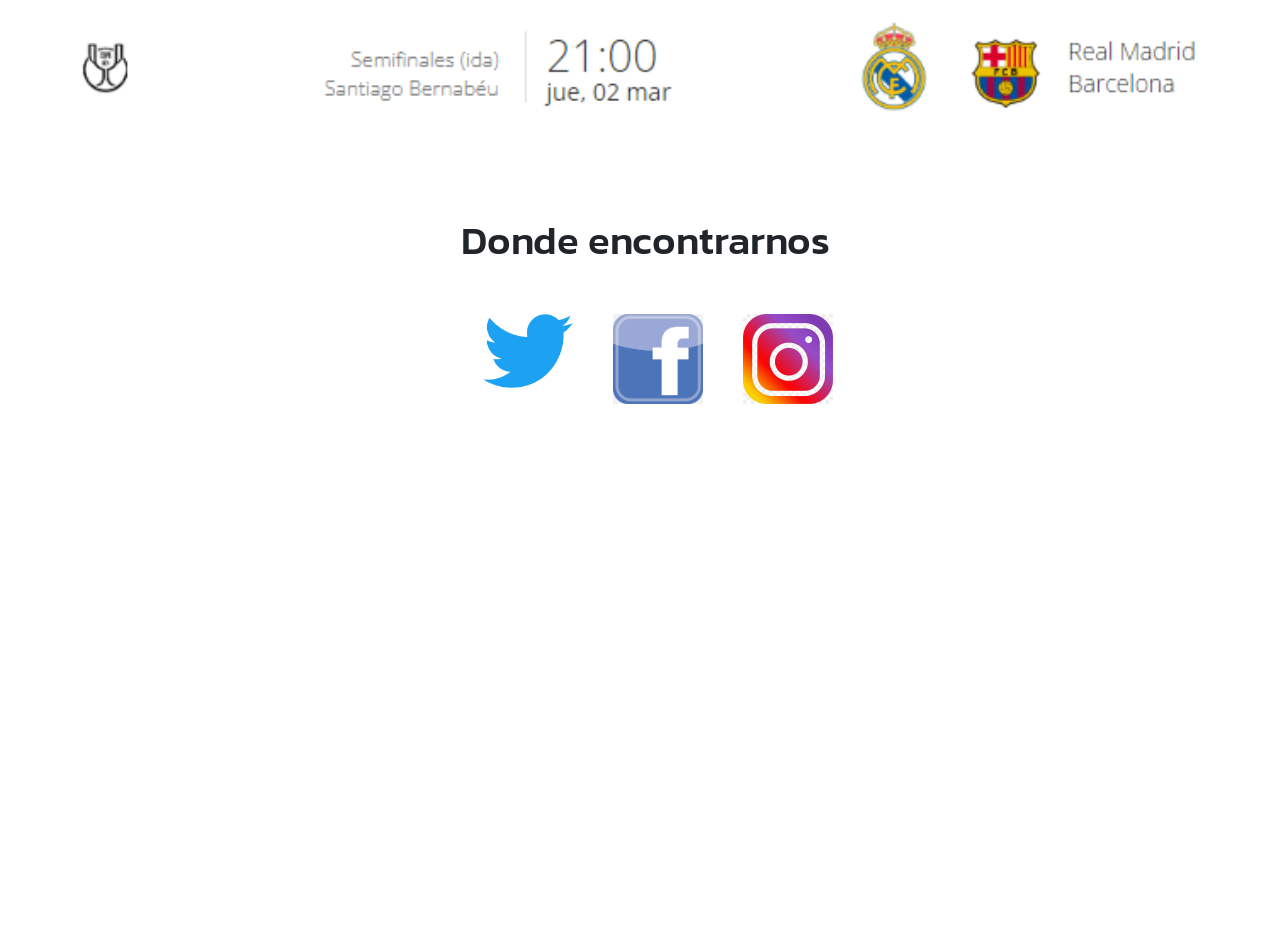
<file: pages/Proximos-juegos.html>
<!DOCTYPE html>
<html lang="en">
<head>
    <meta charset="UTF-8">
    <meta http-equiv="X-UA-Compatible" content="IE=edge">
    <meta name="viewport" content="width=device-width, initial-scale=1.0">
    <meta name="keywords" content="juegos, liga, champions, realmadrid, futbol, campeonato, jornada">
    <meta name="description" content="Acá podrás encontrar los proximos encuentros del equipo en los diferentes campeonatos">
    
    <link rel="shortcut icon" href="../img/escudo 1.png">
    <link rel="preconnect" href="https://fonts.googleapis.com">
    <link rel="preconnect" href="https://fonts.gstatic.com" crossorigin>
    <link href="https://fonts.googleapis.com/css2?family=Inter:wght@300;400&family=Kanit:ital@0;1&family=Montserrat&family=Nunito:ital,wght@1,300&display=swap" rel="stylesheet">
   
    <link href="https://cdn.jsdelivr.net/npm/bootstrap@5.3.0-alpha1/dist/css/bootstrap.min.css" rel="stylesheet" integrity="sha384-GLhlTQ8iRABdZLl6O3oVMWSktQOp6b7In1Zl3/Jr59b6EGGoI1aFkw7cmDA6j6gD" crossorigin="anonymous">
    <link rel="stylesheet" href="../css/styles.css">
    <title>Proximos y juegos-Real Madrid Fan Page</title>
</head>
<header>
    <div class="header"> <a href="../index.html">
         <img src="../img/escudo 1.png"alt="logo-real-madrid">
     
     </a>
     <h1>Real Madrid Fan Page</h1>
 </div>
 <nav class="navbar navbar-expand-lg bg-body-tertiary">
    <div class="container-fluid">
     <a class="navbar-brand" href="../index.html">Home</a>
      <button class="navbar-toggler" type="button" data-bs-toggle="collapse" data-bs-target="#navbarSupportedContent" aria-controls="navbarSupportedContent" aria-expanded="false" aria-label="Toggle navigation">
        <span class="navbar-toggler-icon"></span>
      </button> 
      <div class="collapse navbar-collapse" id="navbarSupportedContent">
        <ul class="navbar-nav me-auto mb-2 mb-lg-0">
            <li class="nav-item">
                <a class="nav-link" href="Historia.html">Historia</a>
              </li>
              <li class="nav-item">
                <a class="nav-link" href="Fotos-y-videos.html">Fotos y videos</a>
              </li>
              <li class="nav-item">
                <a class="nav-link" href="Noticias.html">Noticias</a>
              </li>
              <li class="nav-item">
                <a class="nav-link active" aria-current="page">Próximos juegos</a>
              </li>
          <li class="nav-item">
            <a class="nav-link" href="Unete.html">Únete</a>
          </li>
        </ul>
            
        <form class="d-flex" role="search">
          <input class="form-control me-2" type="search" placeholder="Search" aria-label="Search">
          <button class="btn btn-outline-success" type="submit">Search</button>
        </form>
      </div>
    </div>
</nav>
 </header>
<body>
    <main class="juegos container">
        <h3>Juegos de liga</h3>
        <div class="juegos__1">
        <img src="../img/partidos-liga-1.png" alt="partidos de liga">
    
        <h3>Juegos de Champions</h3>
        <div class="juegos__1">
        <img src="../img/partidos-ch-1.png" alt="partido de champions">
    </div>

        <h3>Juegos de la Copa del Rey</h3>
         <img src="../img/partidos-copa-1.png" alt="partido de copa">
  </main>
       
         <footer class="footer-general">

            <h2 class="footer__h2">Donde encontrarnos</h2>
             <div class="footer__1">
             <a class="footer__imgtw" href="https://www.twitter.com/realmadrid"> 
             <img src="../img/logo-tw.png" alt="logo-tw">
             </a>
         
             <span class="footer__imgfb"><a href="https://www.facebook.com/realmadrid.html">
                 <img src="../img/logo-fb.png" alt="logo-fb">
             </a> 
        
             </span>
            <span class="footer__imgig"><a href="https://instagram.com/realmadrid">
             <img src="../img/logo-ig.png" alt="logo-ig">
            </a></span>  
             
             </div>
            
         <div  class="footer__2"> <iframe src="https://www.google.com/maps/embed?pb=!1m18!1m12!1m3!1d6072.034734756565!2d-3.692238563739062!3d40.45275257576471!2m3!1f0!2f0!3f0!3m2!1i1024!2i768!4f13.1!3m3!1m2!1s0xd4228e23705d39f%3A0xa8fff6d26e2b1988!2sEstadio%20Santiago%20Bernab%C3%A9u!5e0!3m2!1ses!2sar!4v1672270156939!5m2!1ses!2sar" width="400" height="300" style="border:0;" allowfullscreen="" loading="lazy" referrerpolicy="no-referrer-when-downgrade"></iframe>
        </div>
         </footer>
         <script src="https://cdn.jsdelivr.net/npm/bootstrap@5.3.0-alpha1/dist/js/bootstrap.bundle.min.js" integrity="sha384-w76AqPfDkMBDXo30jS1Sgez6pr3x5MlQ1ZAGC+nuZB+EYdgRZgiwxhTBTkF7CXvN" crossorigin="anonymous"></script>
        
</body>
</html>
</file>
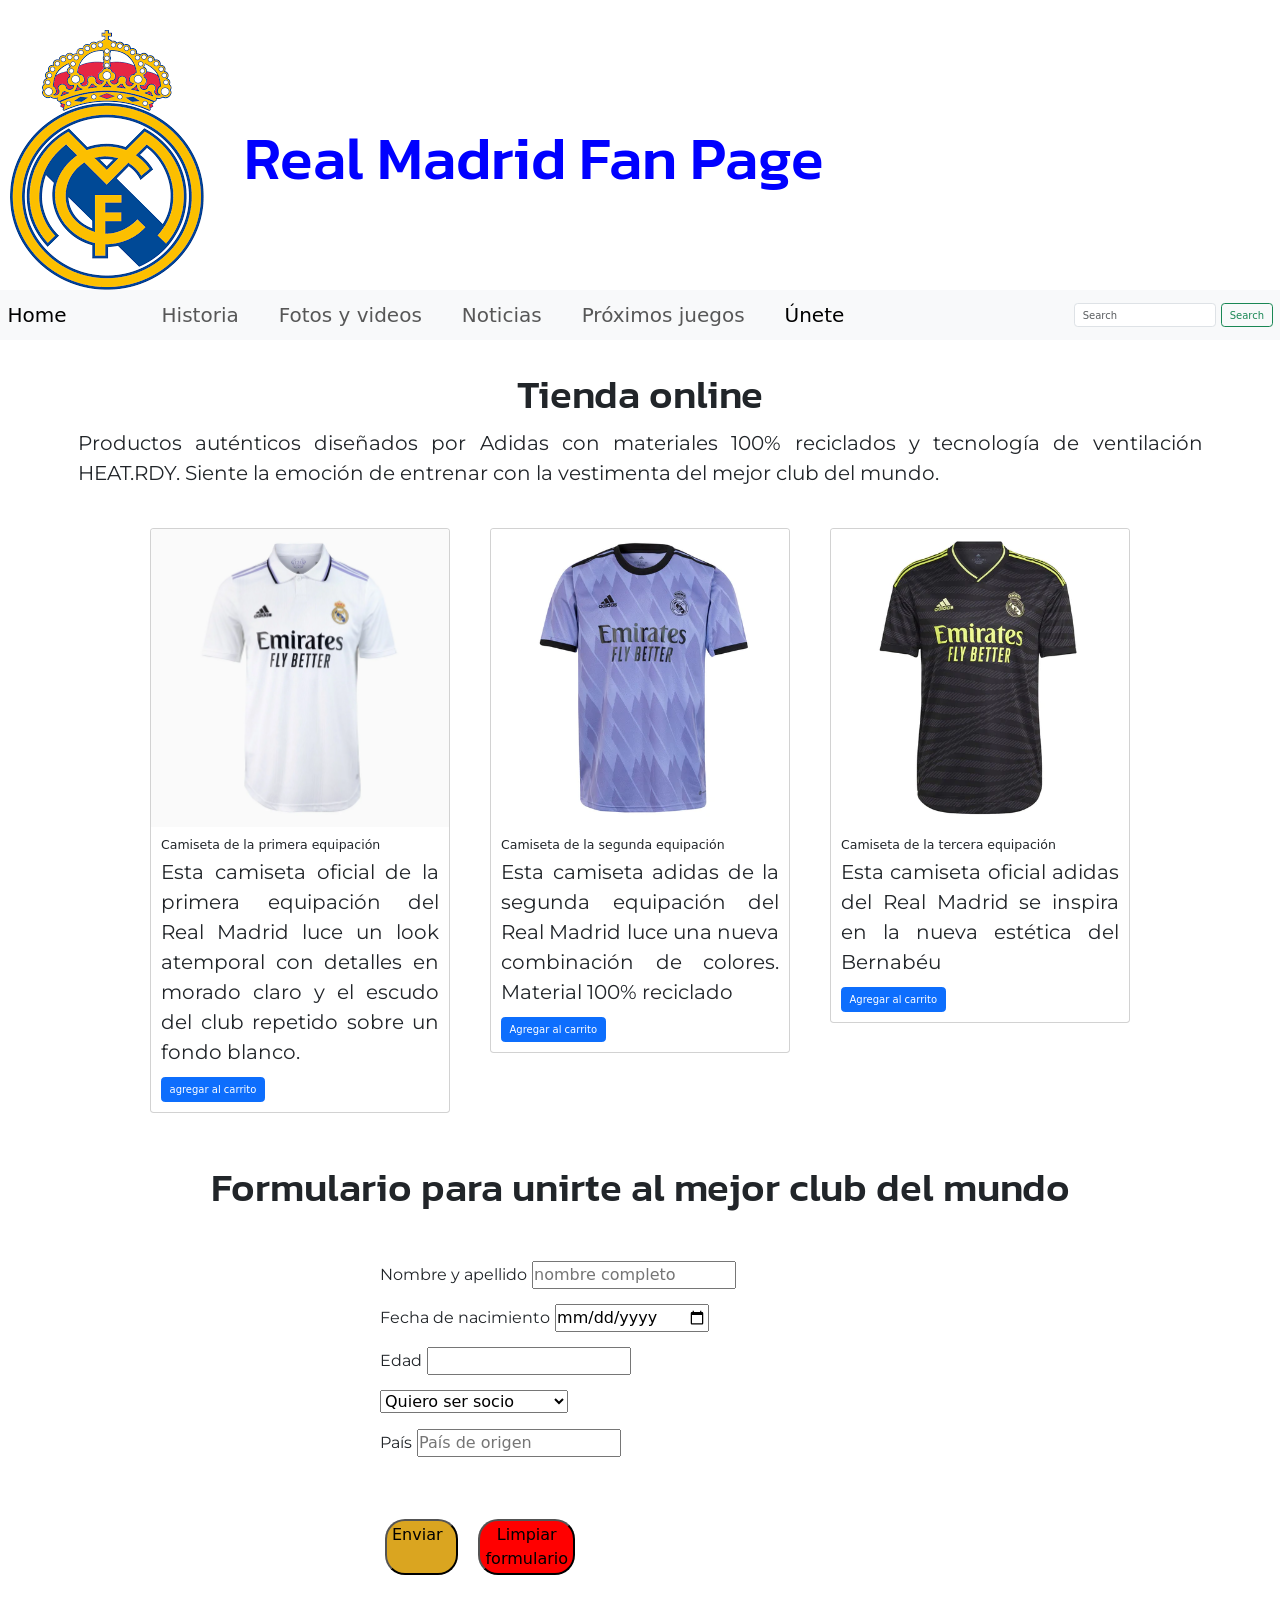
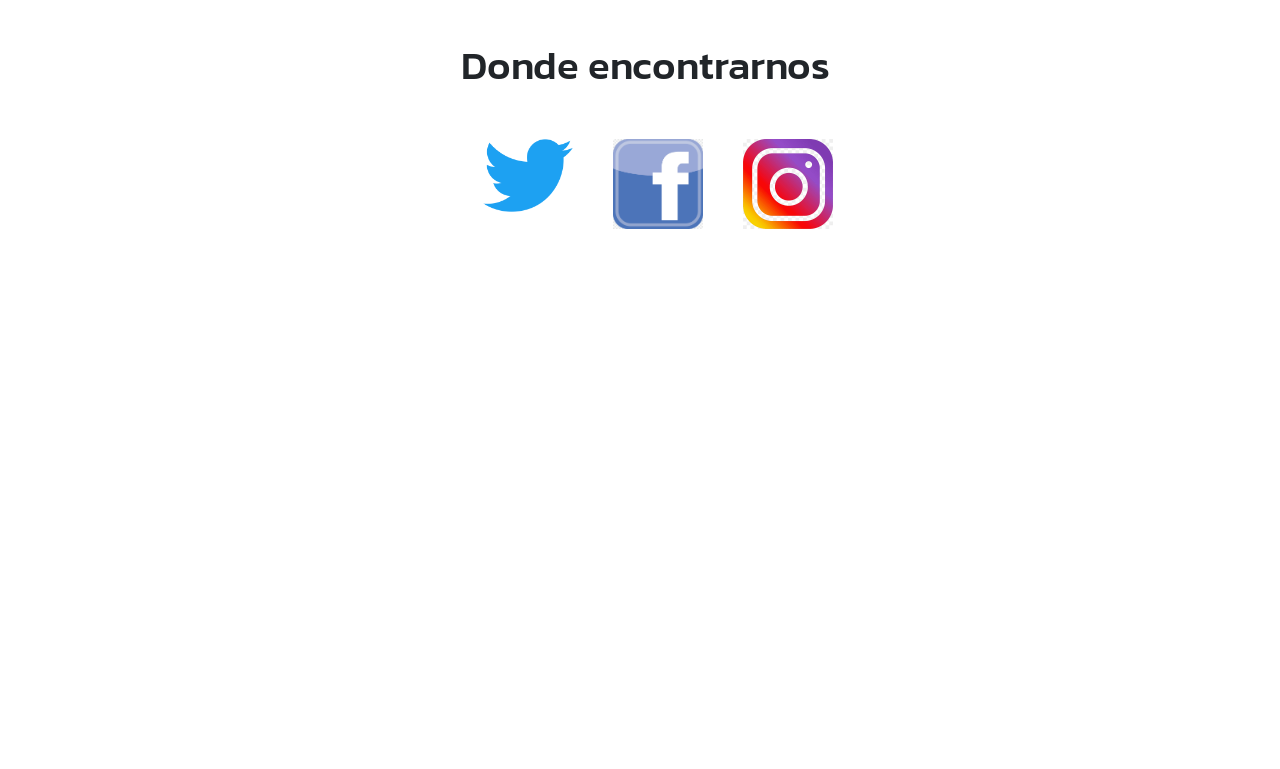
<file: pages/Unete.html>
<!DOCTYPE html>
<html lang="en">
<head>
    <meta charset="UTF-8">
    <meta http-equiv="X-UA-Compatible" content="IE=edge">
    <meta name="viewport" content="width=device-width, initial-scale=1.0">
    <meta name="keywords" content="socio, formulario, registro, realmadrid, fanpage, futbol, follow, inscripcion, club, uefa">
    <meta name="description" content=" En esta sección podrás inscribirte para formar parte del mejor club del mundo">
    <link rel="shortcut icon" href="../img/escudo 1.png">
    <link rel="preconnect" href="https://fonts.googleapis.com">
    <link rel="preconnect" href="https://fonts.gstatic.com" crossorigin>
    <link href="https://fonts.googleapis.com/css2?family=Inter:wght@300;400&family=Kanit:ital@0;1&family=Montserrat&family=Nunito:ital,wght@1,300&display=swap" rel="stylesheet">
   
    <link href="https://cdn.jsdelivr.net/npm/bootstrap@5.3.0-alpha1/dist/css/bootstrap.min.css" rel="stylesheet" integrity="sha384-GLhlTQ8iRABdZLl6O3oVMWSktQOp6b7In1Zl3/Jr59b6EGGoI1aFkw7cmDA6j6gD" crossorigin="anonymous">
    <link rel="stylesheet" href="../css/styles.css">
    <title>Únete-Real Madrid Fan Page</title>
</head>
<body>
    <body>
        <header>
            <div class="header"> <a href="../index.html">
                 <img src="../img/escudo 1.png"alt="logo-real-madrid">
             
             </a>
             <h1>Real Madrid Fan Page</h1>
         </div>
         <div>
            <nav class="navbar navbar-expand-lg bg-body-tertiary">
                <div class="container-fluid">
                 <a class="navbar-brand" href="../index.html">Home</a>
                  <button class="navbar-toggler" type="button" data-bs-toggle="collapse" data-bs-target="#navbarSupportedContent" aria-controls="navbarSupportedContent" aria-expanded="false" aria-label="Toggle navigation">
                    <span class="navbar-toggler-icon"></span>
                  </button> 
                  <div class="collapse navbar-collapse" id="navbarSupportedContent">
                    <ul class="navbar-nav me-auto mb-2 mb-lg-0">
                        <li class="nav-item">
                            <a class="nav-link" href="Historia.html">Historia</a>
                          </li>
                          <li class="nav-item">
                            <a class="nav-link" href="Fotos-y-videos.html">Fotos y videos</a>
                          </li>
                          <li class="nav-item">
                            <a class="nav-link" href="Noticias.html">Noticias</a>
                          </li>
                         
                      <li class="nav-item">
                        <a class="nav-link" href="Proximos-juegos.html">Próximos juegos</a>
                      </li>
                      <li class="nav-item">
                        <a class="nav-link active" aria-current="page">Únete</a>
                      </li>
                    </ul>
                        
                    <form class="d-flex" role="search">
                      <input class="form-control me-2" type="search" placeholder="Search" aria-label="Search">
                      <button class="btn btn-outline-success" type="submit">Search</button>
                    </form>
                  </div>
                </div>
            </nav>
         </div>
         </header>
         <section class="titulo container">
          <h2>Tienda online</h2>
          <p>Productos auténticos diseñados por Adidas con materiales 100% reciclados y tecnología de ventilación HEAT.RDY. Siente la emoción de entrenar con la vestimenta del mejor club del mundo. </p>
        </section>
          <section class="tienda">
          <section class="card_1">
          <div class="card">
            <img src="../img/tienda-1.webp" class="card-img-top" alt="primera equip">
            <div class="card-body">
              <h5 class="card-title">Camiseta de la primera equipación</h5>
              <p class="card-text">Esta camiseta oficial de la primera equipación del Real Madrid luce un look atemporal con detalles en morado claro y el escudo del club repetido sobre un fondo blanco.</p>
              <a href="#" class="btn btn-primary">agregar al carrito</a>
            </div> 
          </div>
        </section>
        <section class="card_2">
          <div class="card">
            <img src="../img/tienda-2.webp" class="card-img-top" alt="segunda equip">
            <div class="card-body">
              <h5 class="card-title">Camiseta de la segunda equipación</h5>
              <p class="card-text">Esta camiseta adidas de la segunda equipación del Real Madrid luce una nueva combinación de colores. Material 100% reciclado</p>
              <a href="#" class="btn btn-primary">Agregar al carrito</a>
            </div>
          </div>
          </section>
          <section class="card_3">
          <div class="card">
            <img src="../img/tienda-3.webp" class="card-img-top" alt="tercera equip">
            <div class="card-body">
              <h5 class="card-title">Camiseta de la tercera equipación</h5>
              <p class="card-text"> Esta camiseta oficial adidas del Real Madrid se inspira en la nueva estética del Bernabéu</p>
              <a href="#" class="btn btn-primary">Agregar al carrito</a>
            </div>
          </div>
          </section>
        </section>

        
            <h2>Formulario para unirte al mejor club del mundo</h2>

        <main class="cuestionario">
            
    
            <div>
                <label for="nombre">Nombre y apellido</label>
                <input type="text" id="nombre" placeholder="nombre completo">  
            </div>
            
           <div>
            <label for="date">Fecha de nacimiento</label>
            <input type="date" name="" id="date">
           </div>
           <div><label for="edad">Edad</label>
            <input type="number" id="edad"></div>
            
<div>
    <select name="" id="">
        <option disabled>Elige una opcion</option>
        <option value="">Quiero ser socio</option>
        <option value="">Solo afiliación</option>
        <option value="">Suscripción mensual</option>
    </select>
</div>
      <div>  <label for="pais">País</label>
        <input type="text" id="pais" placeholder="País de origen">

      </div>    
            

       <div class="botones">
        <button class="boton-enviar" type="submit">Enviar</button>
        <button class="boton-limpiar" type="reset">Limpiar formulario</button>
      </div>

     
    
    </main>

    <footer class="footer-general">

        <h2 class="footer__h2">Donde encontrarnos</h2>
         <div class="footer__1">
         <a class="footer__imgtw" href="https://www.twitter.com/realmadrid"> 
         <img src="../img/logo-tw.png" alt="logo-tw">
         </a>
     
         <span class="footer__imgfb"><a href="https://www.facebook.com/realmadrid.html">
             <img src="../img/logo-fb.png" alt="logo-fb">
         </a> 
    
         </span>
        <span class="footer__imgig"><a href="https://instagram.com/realmadrid">
         <img src="../img/logo-ig.png" alt="logo-ig">
        </a></span>  
         
         </div>
        
     <div  class="footer__2"> <iframe src="https://www.google.com/maps/embed?pb=!1m18!1m12!1m3!1d6072.034734756565!2d-3.692238563739062!3d40.45275257576471!2m3!1f0!2f0!3f0!3m2!1i1024!2i768!4f13.1!3m3!1m2!1s0xd4228e23705d39f%3A0xa8fff6d26e2b1988!2sEstadio%20Santiago%20Bernab%C3%A9u!5e0!3m2!1ses!2sar!4v1672270156939!5m2!1ses!2sar" width="400" height="300" style="border:0;" allowfullscreen="" loading="lazy" referrerpolicy="no-referrer-when-downgrade"></iframe>
    </div>
     </footer>
     <script src="https://cdn.jsdelivr.net/npm/bootstrap@5.3.0-alpha1/dist/js/bootstrap.bundle.min.js" integrity="sha384-w76AqPfDkMBDXo30jS1Sgez6pr3x5MlQ1ZAGC+nuZB+EYdgRZgiwxhTBTkF7CXvN" crossorigin="anonymous"></script>
         
</body>
</html>
</file>
<file: css/styles.css>
@charset "UTF-8";
/*paleta de colores*/
/* tamaño de pantalla*/
/*separaciones (margins y padding)*/
/*fuente*/
/* tamaño de fuente*/
/*mixin*/
/*extend*/
.botones, .boton-limpiar, .boton-enviar {
  width: 200px;
  padding: 2px 5px;
  border-radius: 20px;
  text-align: center;
  display: flex;
  gap: 20px;
}

* {
  margin: 0;
  padding: 0;
}

html {
  font-size: 62.5%;
}

img {
  max-width: 100%;
}

.header {
  display: flex;
  align-items: center;
  gap: 4rem;
  margin: 3rem 0 0 1rem;
}

/* estilos propios home*/
.header h1 {
  justify-items: center;
  color: blue;
}

h1 {
  font-size: 20px;
  text-align: center;
}

h2 {
  font-size: 18px;
  text-align: center;
}

h3 {
  font-size: 15px;
  text-align: center;
}

h4 {
  font-size: 13px;
  text-align: center;
}

p {
  font-size: 11px;
  text-align: justify;
}

h1, h2, h3, h4 {
  font-family: "Kanit", sans-serif;
}

p {
  font-family: "Montserrat", sans-serif;
}

.container-fluid, .navbar-brand {
  font-size: 1.5rem;
}

@media (min-width: 425px) {
  h1 {
    font-size: 35px;
  }
  h2 {
    font-size: 26px;
  }
  h3 {
    font-size: 22px;
  }
  h4 {
    font-size: 18px;
  }
  p {
    font-size: 13px;
  }
}
@media screen and (min-width: 992px) {
  .container-fluid, .navbar-brand {
    font-size: 2rem;
    gap: 5rem;
  }
  h1 {
    font-size: 60px;
    color: blue;
  }
  a {
    text-decoration: none;
  }
  h2 {
    font-size: 40px;
    margin: 3rem 0 1rem 0rem;
  }
  h3 {
    font-size: 30px;
    margin: 3rem 0 1rem 0rem;
  }
  h4 {
    font-size: 25px;
    margin: 3rem 0 1rem 0rem;
  }
  p {
    font-size: 20px;
  }
  .nav-link:hover {
    background-color: grey;
    padding: 10px;
  }
  .nav-link {
    transition: 0.3s;
  }
  .actualidad {
    display: grid;
    grid-template-columns: repeat(2, 1fr);
    row-gap: 2rem;
    column-gap: 2rem;
    max-height: max-content;
    align-items: stretch;
    justify-items: stretch;
  }
  .actualidad p {
    margin: 0rem;
    text-align: justify;
  }
  .actualidad img {
    width: 70rem;
    margin-top: 2.5rem;
    margin-bottom: 10px;
    height: 350px;
    justify-content: center;
  }
}
@media (min-width: 1200px) {
  .actualidad img {
    height: 450px;
  }
}
.carousel-inner {
  display: grid;
  justify-content: center;
}

.jugadores h2 {
  margin-top: 20px;
  margin-bottom: 10px;
}

.posiciones {
  margin-bottom: 10px;
}

.jugadores h4 {
  color: black;
}

.jugadores img {
  height: 30rem;
  position: relative;
}

.carousel-control-prev-icon, .carousel-control-next-icon {
  background-color: black;
  position: relative;
}

#carouselExampleCaptions, #carouselExampleCaptions1, #carouselExampleCaptions2 {
  margin: 2rem 0 2rem 0rem;
}

.nav-item {
  margin-left: 30px;
}

.footer-general {
  display: flex;
  flex-direction: column;
  align-items: center;
}

.footer__h2 {
  display: flex;
}

.footer__1 {
  display: inline-flex;
  margin-top: 30px;
  margin-left: 20px;
  gap: 4rem;
  height: 10rem;
  width: 20rem;
}

.footer__imgfb {
  width: 48rem;
}

.footer__imgig {
  width: 48rem;
}

.footer__2 {
  justify-items: center;
  margin-left: 10px;
}

.footer__2 iframe {
  width: 30rem;
  height: 30rem;
}

@media (min-width: 426px) {
  .footer__h2 {
    display: flex;
    justify-items: left;
    margin-left: 10px;
  }
  .footer__1 {
    display: inline-flex;
    margin-left: 10px;
    margin-top: 30px;
    gap: 4rem;
    height: 20rem;
    width: 40rem;
  }
  .footer__imgfb {
    width: 48rem;
  }
  .footer__imgig {
    width: 48rem;
  }
  .footer__2 {
    justify-items: center;
    margin-left: 10px;
  }
  .jugadores img {
    height: 53rem;
  }
}
@media (min-width: 768px) {
  .footer__1 {
    height: 70px;
    margin-bottom: 40px;
    margin-left: 120px;
    margin-top: 40px;
  }
  .footer__imgfb {
    width: 70px;
  }
  .footer__imgig {
    width: 70px;
  }
  .footer__imgtw {
    width: 70px;
    height: 70px;
  }
  .footer__2 {
    display: flex;
    justify-content: center;
  }
}
.actualidad h3 {
  text-align: center;
  margin-top: 2rem;
}

@media (min-width: 992px) {
  .footer__2 iframe {
    width: 50rem;
    height: 50rem;
  }
  .footer__imgfb {
    width: 90px;
  }
  .footer__imgig {
    width: 90px;
  }
  .footer__imgtw {
    width: 90px;
    height: 90px;
  }
}
/* estilos pagina historia*/
.historia {
  display: flex;
  flex-direction: column;
  align-items: center;
  text-align: justify;
}

.historia p {
  margin-bottom: 20px;
}

.historia img {
  width: 70rem;
  margin-top: 25px;
  margin-bottom: 10px;
}

.historia2 p {
  font-size: 11px;
  text-align: justify;
}

.historia2 h3 {
  margin: 20px;
}

.historia2 {
  display: flex;
  flex-direction: column;
  align-items: center;
  text-align: justify;
}

@media (min-width: 992px) {
  .historia {
    display: grid;
    grid-template-columns: repeat(2, 1fr);
    row-gap: 5rem;
    column-gap: 2rem;
    max-height: max-content;
    align-items: flex-start;
    justify-items: stretch;
  }
  .historia img {
    height: 350px;
    width: auto;
    margin-top: 0;
    margin-bottom: 0;
  }
  .historia2 p {
    font-size: 20px;
    margin-top: 30px;
    margin-bottom: 30px;
  }
  .historia2 h3 {
    margin: 40px;
  }
  .footer-general {
    display: flex;
    flex-direction: column;
    align-items: center;
  }
  .footer__1 {
    height: 70px;
    margin-bottom: 40px;
    margin-left: 85px;
    margin-top: 40px;
    gap: 40px;
  }
  .footer__imgfb:hover {
    width: 85px;
    transform: scale(1.5);
  }
  .footer__imgfb {
    transition: all 0.3s;
  }
  .footer__imgig:hover {
    width: 85px;
    transform: scale(1.5);
  }
  .footer__imgig {
    transition: all 0.3s;
  }
  .footer__imgtw:hover {
    width: 100px;
    transform: scale(1.5);
  }
  .footer__imgtw {
    transition: all 0.3s;
  }
  .footer__2 {
    margin-top: 20px;
  }
}
/*Fotos y videos*/
.fotos__1 {
  display: flex;
  flex-direction: column;
  align-items: center;
  gap: 1.5rem;
}

.fotos__1_1 {
  display: flex;
  width: 30rem;
  height: 20rem;
  justify-items: stretch;
}

.video__historia1, .video__youtube1 {
  display: flex;
  flex-direction: column;
  align-items: center;
  padding: 0 7.5px;
  margin: 2rem 0 2rem 0;
}

.fotos__h2 {
  margin: 2rem 0 2rem 0;
}

.fotos__2 {
  display: flex;
  flex-direction: column;
  align-items: center;
  gap: 1.5rem;
}

.footer__h2 {
  margin-top: 30px;
}

@media (min-width: 425px) {
  .fotos__1 img {
    display: flex;
    flex-direction: column;
    align-items: center;
    gap: 1.5rem;
    width: 40rem;
  }
  .fotos__1_1 {
    display: flex;
    width: 40rem;
    height: 30rem;
    justify-items: stretch;
  }
  .video__youtube1, .video__historia1 {
    width: 42rem;
    height: 38rem;
    padding: 0 7.5px;
  }
  .fotos__h2 {
    margin: 2rem 0 2rem 0;
  }
  .fotos__2 img {
    display: flex;
    flex-direction: column;
    width: 400px;
    gap: 1.5rem;
    padding: 0 7.5px;
  }
  .fotos__2 iframe {
    width: 400px;
    margin: 5px 0;
  }
  .footer__h2 {
    margin-top: 3rem;
  }
}
@media (min-width: 768px) {
  .fotos__1 img {
    width: 500px;
    margin: 2.5rem 0;
  }
  .fotos__1_1 {
    width: 50rem;
    height: 35rem;
    margin: 2rem 0 1rem 0;
  }
  .video__historia1 {
    width: 700px;
  }
  .video__youtube1 {
    width: 700px;
  }
  .fotos__2 img {
    width: 500px;
    gap: 1.5rem;
  }
  .fotos__2 iframe {
    width: 500px;
  }
  .footer__h2 {
    margin-top: 3rem;
  }
  .fotos__h2 {
    margin: 1rem 0 3rem 0;
  }
}
@media (min-width: 992px) {
  .fotos__1 {
    display: grid;
    grid-template-columns: repeat(2, 1fr);
    grid-template-rows: 1/2fr auto 1/2fr;
    column-gap: 2rem;
    row-gap: 2rem;
    justify-content: center;
    align-items: center;
  }
  .fotos__2 {
    display: flex;
  }
}
/*noticias*/
@media (min-width: 768px) {
  .noticias {
    display: flex;
    flex-direction: column;
    align-items: center;
    text-align: justify;
  }
  .noticias img {
    margin: 1rem 2rem 5rem 2rem;
  }
  .noticias p {
    margin-bottom: 4rem;
  }
}
/*proximos juegos*/
.juegos__1 img {
  display: flex;
  flex-direction: column;
  align-items: center;
}

.juegos p {
  margin: 10px;
}

@media (min-width: 768px) {
  .juegos__1 img {
    width: 100%;
    margin-top: 40px;
    margin-bottom: 40px;
  }
}
@media (min-width: 992px) {
  .juegos__1 img {
    margin-top: 60px;
    margin-bottom: 60px;
  }
}
/*unete*/
.cuestionario label {
  font-family: "Montserrat", sans-serif;
}

.cuestionario {
  font-size: 13px;
  margin-left: 20px;
  margin-top: 30px;
  padding: 0;
  height: 250px;
}

.botones, .boton-limpiar, .boton-enviar {
  margin-bottom: 40px;
}

.boton-enviar {
  background-color: goldenrod;
  color: black;
}

.boton-limpiar {
  background-color: red;
  color: black;
}

.cuestionario div {
  margin-bottom: 10px;
}

.tienda {
  display: flex;
  flex-direction: column;
  align-items: center;
  margin-top: 20px;
}

.card_1, .card_2 {
  margin-bottom: 20px;
  width: 300px;
}

.card_3 {
  margin-bottom: 60px;
  width: 300px;
}

@media (min-width: 992px) {
  .tienda {
    display: flex;
    flex-direction: row;
    justify-content: center;
    align-items: baseline;
    gap: 40px;
    margin-top: 40px;
  }
}
@media (min-width: 425px) {
  .cuestionario {
    font-size: 13px;
    margin-left: 80px;
    margin-top: 50px;
    margin-bottom: 30px;
  }
}
@media (min-width: 768px) {
  .cuestionario {
    margin-left: 280px;
  }
}
@media (min-width: 992px) {
  .cuestionario {
    font-size: 1.6rem;
    margin-left: 380px;
    height: 300px;
    margin-bottom: 50px;
  }
  .botones, .boton-enviar, .boton-limpiar {
    margin-top: 30px;
  }
  .cuestionario div {
    margin-bottom: 15px;
  }
}

/*# sourceMappingURL=styles.css.map */
</file>
